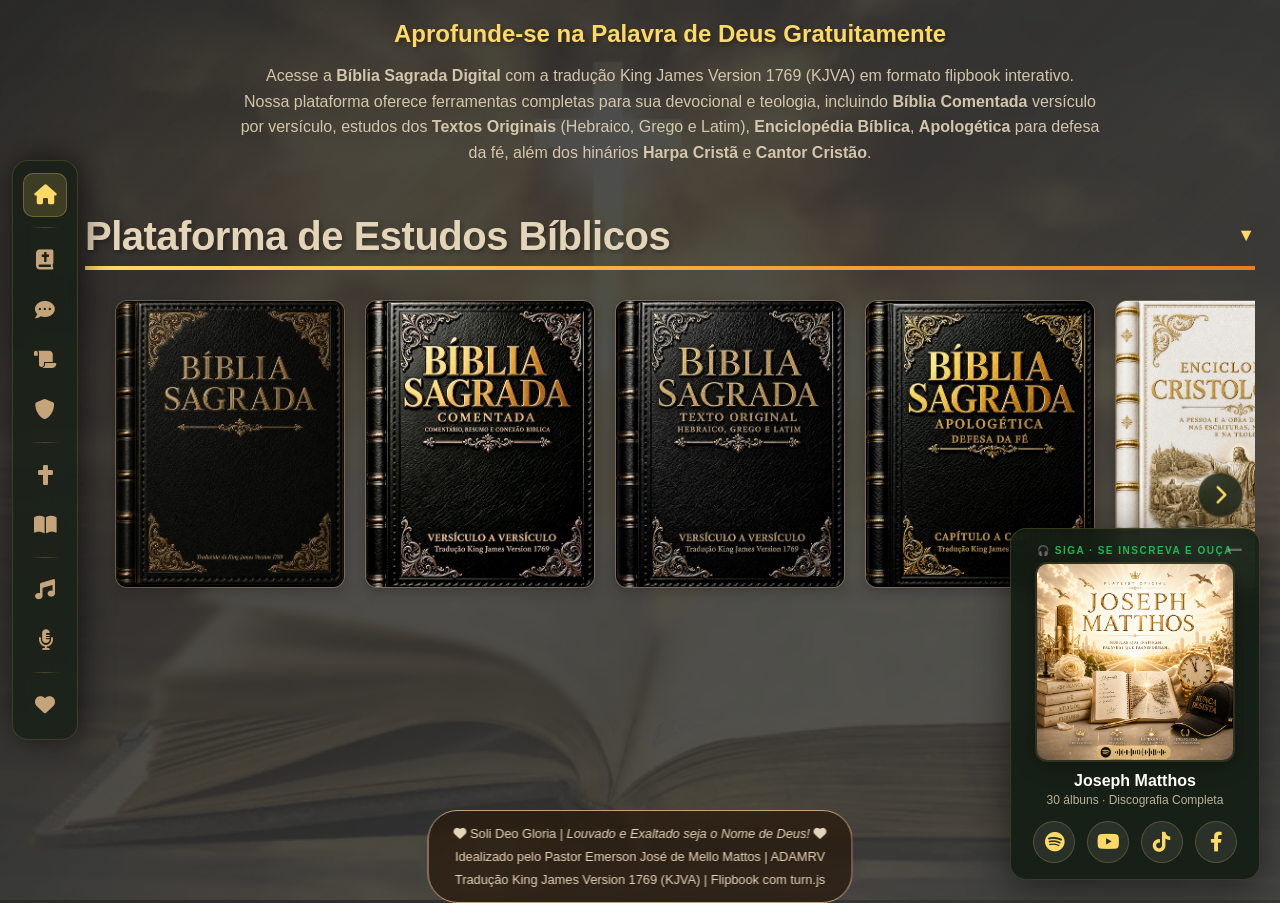
<file: index.html>
<!DOCTYPE html>
<html lang="pt-br">
<head>
  <meta charset="UTF-8" />
  <meta http-equiv="Content-Language" content="pt-br" />
  <meta http-equiv="X-UA-Compatible" content="IE=edge" />
  <meta name="viewport" content="width=device-width, initial-scale=1" />
  
  <!-- ===== META TAGS PRINCIPAIS PARA SEO ===== -->
  <title>🏛️ Plataforma de Estudos Bíblicos | Bíblia Sagrada Digital com flipbook - turn.js</title>
  <meta name="description" content="Plataforma de Estudos Bíblicos com Bíblia Sagrada Digital, Comentários versículo por versículo, Textos Originais, Enciclopédia Bíblica, Harpa Cristã e Cantor Cristão. Estude a Palavra de Deus online e gratuitamente." />
  <meta name="keywords" content="Bíblia Sagrada, Estudos Bíblicos, Bíblia Online, Bíblia Comentada, Textos Originais, Harpa Cristã, Cantor Cristão, Enciclopédia Bíblica, Bíblia Digital, Estudo da Palavra, Deus, Jesus Cristo, Teologia, Escatologia" />
  <meta name="author" content="Emerson José de Mello Mattos" />
  <meta name="robots" content="index, follow, max-snippet:-1, max-image-preview:large" />
  <meta name="revisit-after" content="7 days" />

  <meta name="google-adsense-account" content="ca-pub-7190208592008203">
  
  <!-- ===== VERIFICAÇÃO DO GOOGLE SEARCH CONSOLE ===== -->
  <meta name="google-site-verification" content="U-CvD_LhPd9wpRepHuPXL3qeMPt4GRqAZzt3lKmnoOA" />
  
  <!-- ===== OPEN GRAPH ===== -->
  <meta property="og:title" content="Plataforma de Estudos Bíblicos | Bíblia Sagrada Digital" />
  <meta property="og:description" content="Estude a Bíblia Sagrada com comentários, textos originais, enciclopédia e hinários. Plataforma gratuita para aprofundar seu conhecimento da Palavra de Deus." />
  <meta property="og:type" content="website" />
  <meta property="og:url" content="https://bibliaestudo.vercel.app" />
  <meta property="og:image" content="https://bibliaestudo.vercel.app/assets/capa/biblia-sagrada.webp" />
  <meta property="og:image:width" content="1200" />
  <meta property="og:image:height" content="630" />
  <meta property="og:locale" content="pt_BR" />
  <meta property="og:site_name" content="Plataforma de Estudos Bíblicos" />
  
  <!-- ===== TWITTER CARDS ===== -->
  <meta name="twitter:card" content="summary_large_image" />
  <meta name="twitter:title" content="Plataforma de Estudos Bíblicos | Bíblia Sagrada Digital" />
  <meta name="twitter:description" content="Estude a Bíblia Sagrada com comentários, textos originais, enciclopédia e hinários. Plataforma gratuita para aprofundar seu conhecimento da Palavra de Deus." />
  <meta name="twitter:image" content="https://bibliaestudo.vercel.app/assets/capa/biblia-sagrada.webp" />
  
  <!-- ===== PWA E MOBILE ===== -->
  <link rel="icon" href="./assets/icons/bible-icon-192.png" type="image/png" />
  <link rel="apple-touch-icon" href="./assets/icons/bible-icon-192.png" />
  <link rel="manifest" href="./manifest-biblia.json" />
  <meta name="theme-color" content="#4a2c1a" />
  <meta name="apple-mobile-web-app-capable" content="yes" />
  <meta name="apple-mobile-web-app-status-bar-style" content="black-translucent" />
  
  <!-- ===== GEO TAGS ===== -->
  <meta name="rating" content="general" />
  <meta name="distribution" content="global" />
  <meta name="language" content="pt-br" />
  <meta name="geo.region" content="BR" />
  <meta name="geo.placename" content="Brasil" />
  <meta name="geo.position" content="-14.235004;-51.925280" />
  <meta name="ICBM" content="-14.235004, -51.925280" />
  
  <!-- ===== SECURITY HEADERS ===== -->
  <meta http-equiv="X-Content-Type-Options" content="nosniff" />
  <meta http-equiv="X-Frame-Options" content="DENY" />
  <meta http-equiv="Referrer-Policy" content="strict-origin-when-cross-origin" />
  
  <!-- ===== CANONICAL ===== -->
  <link rel="canonical" href="https://bibliaestudo.vercel.app" />
  
  <!-- ===== PRELOAD RECURSOS CRÍTICOS ===== -->
  <link rel="preload" href="https://cdnjs.cloudflare.com/ajax/libs/font-awesome/6.0.0-beta3/css/all.min.css" as="style" />

  <script async src="https://pagead2.googlesyndication.com/pagead/js/adsbygoogle.js?client=ca-pub-7190208592008203"
     crossorigin="anonymous"></script>
  
  <!-- ===== ESTRUTURA DE DADOS JSON-LD ===== -->
  <script type="application/ld+json">
  {
    "@context": "https://schema.org",
    "@type": "WebSite",
    "name": "Plataforma de Estudos Bíblicos",
    "url": "https://bibliaestudo.vercel.app",
    "description": "Plataforma de Estudos Bíblicos com Bíblia Sagrada Digital, Comentários, Textos Originais, Enciclopédia Bíblica, Harpa Cristã e Cantor Cristão.",
    "author": {
      "@type": "Person",
      "name": "Emerson José de Mello Mattos"
    },
    "keywords": "Bíblia, Biblía Sagrada, Estudos Bíblicos, Bíblia Digital, Bíblia Comentada, Teologia, Jesus Cristo, Harpa Cristã, Cantor Cristão, Enciclopédia Bíblica",
    "inLanguage": "pt-BR"
  }
  </script>

  <!-- ===== ESTILOS GLOBAIS OTIMIZADOS ===== -->
  <link rel="stylesheet" href="./style.css" />
  <link rel="stylesheet" href="https://cdnjs.cloudflare.com/ajax/libs/font-awesome/6.0.0-beta3/css/all.min.css" />

  <style>
    /* ============================================
       VARIÁVEIS CSS GLOBAL
    ============================================ */
    :root {
      --primary: #8B4513;
      --primary-dark: #4a2c1a;
      --gold: #ffd966;
      --gold-dark: #e6c84a;
      --cream: #fffef7;
      --text-light: #e4d5b8;
      --text-dark: #2c1810;
      --shadow: 0 8px 32px rgba(0,0,0,0.2);
      --radius: 16px;
      --transition: 0.3s cubic-bezier(0.4, 0, 0.2, 1);
      --font-family: 'Segoe UI', Tahoma, Geneva, Verdana, sans-serif;
      --card-bg: rgba(255,255,255,0.06);
    }

    /* ============================================
       ESTILOS BASE
    ============================================ */
    * { font-family: var(--font-family); margin: 0; padding: 0; box-sizing: border-box; }

    body {
      font-family: var(--font-family);
      background: linear-gradient(135deg, #000000d5 0%, #404241 100%);
      min-height: 100vh;
      padding-top: 20px;
    }

    body::before {
      content: "";
      position: fixed;
      top: 0; left: 0; right: 0; bottom: 0;
      background: url('assets/capa/biblia-sagrada.webp') no-repeat center center fixed;
      background-size: cover;
      opacity: 0.15;
      pointer-events: none;
      z-index: 0;
      filter: sepia(0.3) brightness(0.9);
    }

    /* ============================================
       FOCUS INDICATOR - Acessibilidade
    ============================================ */
    *:focus-visible { outline: 3px solid var(--gold); outline-offset: 2px; border-radius: 4px; }

    /* ============================================
       SKIP LINK
    ============================================ */
    .skip-link {
      position: absolute; top: -100%; left: 50%; transform: translateX(-50%);
      background: var(--gold); color: var(--primary-dark); padding: 12px 24px;
      border-radius: 0 0 8px 8px; font-weight: bold; z-index: 999999;
      text-decoration: none; transition: top 0.3s ease;
    }
    .skip-link:focus { top: 0; }

    /* ============================================
       MENU LATERAL
    ============================================ */
    .side-nav {
      position: fixed; top: 50%; left: 12px; transform: translateY(-50%);
      z-index: 10000; background: rgba(20, 30, 20, 0.75);
      backdrop-filter: blur(12px); -webkit-backdrop-filter: blur(12px);
      border-radius: 16px; padding: 12px 10px; display: flex;
      flex-direction: column; align-items: center; gap: 6px;
      box-shadow: 4px 0 30px rgba(0,0,0,0.6); border: 1px solid rgba(255, 217, 102, 0.15);
    }

    .side-nav a {
      color: #c5a47a; text-decoration: none; padding: 10px 12px;
      border-radius: 10px; transition: all var(--transition);
      display: flex; align-items: center; justify-content: center;
      font-size: 20px; position: relative; width: 44px; height: 44px;
    }

    .side-nav a i { font-size: 20px; transition: all var(--transition); }

    .side-nav a .tooltip {
      position: absolute; left: 58px; background: rgba(20, 30, 20, 0.92);
      backdrop-filter: blur(8px); color: #ffd966; padding: 6px 14px;
      border-radius: 8px; font-size: 13px; font-weight: 500; white-space: nowrap;
      opacity: 0; visibility: hidden; transform: scale(0.8);
      transition: all 0.25s ease; border: 1px solid rgba(255, 217, 102, 0.2);
      letter-spacing: 0.3px; box-shadow: 0 4px 15px rgba(0,0,0,0.4);
    }

    .side-nav a .tooltip::after {
      content: ''; position: absolute; left: -8px; top: 50%;
      transform: translateY(-50%); border-right: 8px solid rgba(20, 30, 20, 0.92);
      border-top: 6px solid transparent; border-bottom: 6px solid transparent; border-left: none;
    }

    .side-nav a:hover { background: rgba(255, 217, 102, 0.12); transform: scale(1.05); }
    .side-nav a:hover i { color: #ffd966; transform: scale(1.1); }
    .side-nav a:hover .tooltip { opacity: 1; visibility: visible; transform: scale(1); }
    .side-nav a.active { background: rgba(255, 217, 102, 0.15); border: 1px solid rgba(255, 217, 102, 0.25); }
    .side-nav a.active i { color: #ffd966; }
    .side-nav .divider { width: 30px; height: 1px; background: linear-gradient(90deg, transparent, rgba(255, 217, 102, 0.2), transparent); margin: 4px 0; }

    /* ============================================
       CONTEÚDO PRINCIPAL
    ============================================ */
    .main-content { max-width: 1600px; margin: 0 auto; position: relative; z-index: 1; padding: 0 20px 0 80px; }
    .bible-header { text-align: center; margin-bottom: 20px; color: white; position: relative; z-index: 2; padding: 30px 0; }
    .bible-header .tagline { font-size: 18px; font-style: italic; opacity: 0.95; margin-bottom: 10px; color: var(--gold); }

    /* ============================================
       BREADCRUMB
    ============================================ */
    .breadcrumb { padding: 10px 0; margin-bottom: 20px; color: var(--text-light); font-size: 14px; }
    .breadcrumb ol { list-style: none; display: flex; flex-wrap: wrap; gap: 8px; align-items: center; }
    .breadcrumb li { display: flex; align-items: center; gap: 8px; }
    .breadcrumb li::after { content: '›'; color: var(--gold); font-size: 18px; }
    .breadcrumb li:last-child::after { display: none; }
    .breadcrumb a { color: var(--gold); text-decoration: none; transition: color var(--transition); }
    .breadcrumb a:hover { color: #ffffff; text-decoration: underline; }
    .breadcrumb [aria-current="page"] { color: #ffffff; font-weight: 600; }

    /* ============================================
       ESTANTE
    ============================================ */
    .linha-divisoria { height: 4px; background: linear-gradient(90deg, var(--gold), #c5a47a); margin: 0; }
    .linha-divisoria.at { background: linear-gradient(90deg, var(--gold), #e67e22); }

    .livros-wrapper {
      position: relative; border-radius: 0 0 12px 12px; background: none;
      backdrop-filter: blur(5px); overflow: hidden; height: 450px;
    }

    .livros-container {
      display: flex; flex-wrap: nowrap; overflow-x: auto; overflow-y: hidden;
      scroll-behavior: smooth; padding: 30px; gap: 20px; height: 100%;
      min-height: 320px; scrollbar-width: thin; scrollbar-color: var(--gold) transparent;
      align-items: flex-start;
    }

    .livros-container::-webkit-scrollbar { height: 6px; }
    .livros-container::-webkit-scrollbar-track { background: rgba(197, 164, 122, 0.3); border-radius: 10px; margin: 0 20px; }
    .livros-container::-webkit-scrollbar-thumb { background: linear-gradient(90deg, var(--gold), #e67e22); border-radius: 10px; }
    .livros-container::-webkit-scrollbar-thumb:hover { background: var(--gold-dark); }

    /* ============================================
       BOTÕES DE SCROLL
    ============================================ */
    .scroll-btn {
      position: absolute; top: 50%; transform: translateY(-50%);
      width: 45px; height: 45px; background: rgba(20, 30, 20, 0.8);
      backdrop-filter: blur(8px); border-radius: 50%; color: var(--gold);
      font-size: 20px; cursor: pointer; display: flex; align-items: center;
      justify-content: center; transition: all var(--transition); z-index: 10;
      border: 1px solid rgba(255, 217, 102, 0.2); outline: none;
    }
    .scroll-btn:hover { background: rgba(20, 30, 20, 0.95); font-size: 28px; box-shadow: 0 8px 24px rgba(0,0,0,0.4); border-color: var(--gold); }
    .scroll-btn:focus-visible { outline: 3px solid var(--gold); outline-offset: 2px; }
    .scroll-btn.hidden { opacity: 0; visibility: hidden; pointer-events: none; }
    .scroll-left { left: 12px; }
    .scroll-right { right: 12px; }

    /* ============================================
       CARDS DOS LIVROS
    ============================================ */
    .card-livro {
      flex: 0 0 auto; width: 230px; cursor: pointer; background: var(--card-bg);
      border-radius: 12px; overflow: hidden; transition: all var(--transition);
      box-shadow: 0 4px 12px rgba(0,0,0,0.2); border: 1px solid rgba(197, 164, 122, 0.3);
      position: relative; will-change: transform;
    }
    .card-livro:hover { box-shadow: 0 12px 40px rgba(0,0,0,0.3); border-color: var(--gold); }
    .card-livro:focus-visible { outline: 3px solid var(--gold); outline-offset: 2px; }

    .card-capa-modulo {
      height: 286px; display: flex; align-items: center; justify-content: center;
      font-size: 48px; color: var(--gold);
      background: linear-gradient(135deg, var(--primary), var(--primary-dark));
      position: relative; transition: all var(--transition);
    }

    .card-capa-modulo.completa { background: url('assets/capa/biblesagrada.webp'); background-size: cover; }
    .card-capa-modulo.biblia { background: url('assets/capa/biblesagrada.webp'); background-size: cover; }
    .card-capa-modulo.comentada { background: url('assets/capa/comentada.webp'); background-size: cover; }
    .card-capa-modulo.original { background: url('assets/capa/original.webp'); background-size: cover; }
    .card-capa-modulo.apologetica { background: url('assets/capa/apologetica.webp'); background-size: cover; }
    .card-capa-modulo.enciclopedia { background: url('assets/capa/encinomes.webp'); background-size: cover; }
    .card-capa-modulo.harpa { background: url('assets/capa/harpa.webp'); background-size: cover; }
    .card-capa-modulo.cantor { background: url('assets/capa/cantor.webp'); background-size: cover; }
    .card-capa-modulo.cristologia { background: url('assets/capa/enciclopedia.webp'); background-size: cover; }

    .card-capa-modulo.completa i, .card-capa-modulo.biblia i, .card-capa-modulo.comentada i,
    .card-capa-modulo.original i, .card-capa-modulo.apologetica i, .card-capa-modulo.enciclopedia i,
    .card-capa-modulo.harpa i, .card-capa-modulo.cantor i, .card-capa-modulo.cristologia i { display: none; }

    .card-info {
      padding: 12px; text-align: center; background: rgba(3, 168, 160, 0.212);
      border: 1px solid rgba(197, 164, 122, 0.3); color: var(--text-light);
      max-height: 0; opacity: 0; padding: 0 12px; overflow: hidden;
      transition: all 0.4s cubic-bezier(0.4, 0, 0.2, 1); transform: translateY(-10px); border: none;
    }

    .card-livro:hover .card-info {
      max-height: 150px; opacity: 1; padding: 12px;
      border: 1px solid rgba(197, 164, 122, 0.3); transform: translateY(0);
    }

    .card-livro:hover .card-capa-modulo::after {
      content: ''; position: absolute; top: 0; left: 0; right: 0; bottom: 0;
      background: linear-gradient(135deg, rgba(255, 217, 102, 0.1), rgba(255, 217, 102, 0.05));
      border-radius: 0; pointer-events: none;
    }

    .card-titulo { font-weight: bold; color: var(--cream); font-size: 16px; margin-bottom: 4px; }
    .card-autor { font-size: 10px; color: var(--gold); text-transform: uppercase; letter-spacing: 1px; font-weight: 600; }
    .card-capitulos { font-size: 11px; color: #8bc34a; margin-top: 5px; }

    /* ============================================
       ESTANTE HEADER
    ============================================ */
    button.estante-header {
      display: flex; align-items: center; gap: 15px; padding: 20px 0;
      width: 100%; background: none; border: none; cursor: pointer;
      user-select: none; color: var(--text-light); transition: opacity var(--transition); text-align: left;
    }
    button.estante-header:hover { opacity: 0.8; }
    button.estante-header:focus-visible { outline: 3px solid var(--gold); outline-offset: 4px; border-radius: 8px; }
    .estante-icon { font-size: 24px; color: var(--gold); }
    .estante-title { font-weight: bold; font-size: clamp(1.5rem, 4vw, 2.5rem); margin: 0; color: var(--text-light); flex-grow: 1; line-height: 1.2; }
    .estante-subtitle { font-size: 14px; opacity: 0.7; color: var(--gold); }
    .estante-toggle { margin-left: auto; font-size: 18px; transition: transform var(--transition); color: var(--gold); }

    /* ============================================
       BACK TO TOP
    ============================================ */
    .back-to-top {
      position: fixed; bottom: 30px; right: 20px; background: var(--gold);
      color: var(--primary-dark); border: none; border-radius: 50%;
      width: 50px; height: 50px; font-size: 20px; cursor: pointer;
      opacity: 0; visibility: hidden; transition: all var(--transition);
      box-shadow: 0 4px 20px rgba(0,0,0,0.3); z-index: 9999;
    }
    .back-to-top.visible { opacity: 1; visibility: visible; }
    .back-to-top:hover { transform: scale(1.1); box-shadow: 0 8px 30px rgba(255, 217, 102, 0.3); }
    .back-to-top:focus-visible { outline: 3px solid var(--primary-dark); outline-offset: 2px; }

    /* ============================================
       READING PROGRESS
    ============================================ */
    .reading-progress { position: fixed; top: 0; left: 0; width: 100%; height: 4px; background: transparent; z-index: 99999; }
    .reading-progress .progress-bar { height: 100%; width: 0%; background: linear-gradient(90deg, var(--gold), #e67e22); transition: width 0.1s ease; }

    /* ============================================
       TOAST NOTIFICATION
    ============================================ */
    .toast-notification {
      position: fixed; bottom: 100px; left: 50%; transform: translateX(-50%) translateY(20px);
      background: rgba(20, 30, 20, 0.95); backdrop-filter: blur(8px); color: var(--gold);
      padding: 14px 28px; border-radius: 12px; border: 1px solid rgba(255, 217, 102, 0.2);
      box-shadow: 0 8px 32px rgba(0,0,0,0.4); z-index: 99999; opacity: 0;
      visibility: hidden; transition: all 0.4s ease; display: flex; align-items: center;
      gap: 12px; font-family: var(--font-family); max-width: 90%;
    }
    .toast-notification.show { opacity: 1; visibility: visible; transform: translateX(-50%) translateY(0); }
    .toast-notification.success i { color: #4caf50; }
    .toast-notification.error i { color: #ff6b6b; }
    .toast-notification.info i { color: var(--gold); }

    /* ============================================
       CONTADOR DE VISUALIZAÇÕES
    ============================================ */
    .view-counter {
      position: fixed; bottom: 20px; left: 50%; transform: translateX(-50%);
      background: rgba(20, 30, 20, 0.6); backdrop-filter: blur(6px);
      border: 1px solid rgba(255, 217, 102, 0.1); border-radius: 20px;
      padding: 6px 16px; color: var(--text-light); font-size: 11px;
      font-family: var(--font-family); display: flex; align-items: center;
      gap: 8px; opacity: 0.8; transition: all 0.3s ease; z-index: 9998;
      user-select: none; pointer-events: auto;
    }
    .view-counter:hover { opacity: 1; background: rgba(20, 30, 20, 0.9); border-color: rgba(255, 217, 102, 0.3); }
    .view-counter i { color: var(--gold); font-size: 12px; }
    .view-counter .count-number { font-weight: 600; color: var(--gold); min-width: 30px; text-align: center; }
    .view-counter .count-label { opacity: 0.8; font-size: 10px; }

    /* ============================================
       ANÚNCIO - REDES SOCIAIS UNIFICADAS (4 ÍCONES)
    ============================================ */
    .ad-container {
      position: fixed; bottom: 20px; right: 20px; z-index: 9997;
      max-width: 250px; width: 100%; background: rgba(20, 30, 20, 0.92);
      backdrop-filter: blur(12px); -webkit-backdrop-filter: blur(12px);
      border-radius: 16px; padding: 16px; border: 1px solid rgba(255, 217, 102, 0.15);
      box-shadow: 0 8px 40px rgba(0, 0, 0, 0.5); transition: all 0.4s cubic-bezier(0.4, 0, 0.2, 1);
    }

    .ad-container.minimized { max-width: 56px; padding: 8px; border-radius: 50%; cursor: pointer; overflow: hidden; }
    .ad-container.minimized .ad-content > *:not(.ad-minimized-icon),
    .ad-container.minimized .ad-social-links { display: none !important; }
    .ad-container.minimized .ad-minimized-icon { display: flex !important; }

    .ad-container:hover { border-color: rgba(255, 217, 102, 0.3); box-shadow: 0 8px 48px rgba(255, 217, 102, 0.08); }
    .ad-container.minimized:hover { border-color: rgba(255, 217, 102, 0.3); transform: scale(1.05); }

    .ad-content { text-align: center; color: var(--text-light); }
    .ad-content .ad-label { font-size: 10px; text-transform: uppercase; letter-spacing: 1.5px; color: #1DB954; font-weight: 600; margin-bottom: 6px; display: block; }

    .ad-playlist-image {
      width: 100%; max-width: 200px; height: auto; aspect-ratio: 1/1;
      border-radius: 12px; margin: 0 auto 10px; display: block; object-fit: cover;
      box-shadow: 0 4px 20px rgba(0, 0, 0, 0.3); border: 2px solid rgba(255, 217, 102, 0.1);
      transition: all var(--transition);
    }
    .ad-playlist-image:hover { transform: scale(1.02); border-color: rgba(255, 217, 102, 0.3); }

    .ad-content .ad-title { font-size: 16px; font-weight: 700; color: var(--cream); margin-bottom: 2px; }
    .ad-content .ad-description { font-size: 12px; opacity: 0.8; margin-bottom: 12px; line-height: 1.4; }
    .ad-content .ad-description span { display: block; font-size: 11px; opacity: 0.6; margin-top: 2px; }

    .ad-social-links {
      margin-top: 5px;
      display: flex;
      justify-content: center;
      gap: 12px;
    }

    .ad-social-icon {
      display: flex;
      align-items: center;
      justify-content: center;
      width: 42px;
      height: 42px;
      border-radius: 50%;
      background: rgba(255, 255, 255, 0.08);
      color: var(--gold);
      font-size: 20px;
      text-decoration: none !important;
      transition: all var(--transition);
      border: 1px solid rgba(255, 217, 102, 0.2);
    }

    .ad-social-icon:hover {
      transform: translateY(-4px) scale(1.1);
      color: #ffffff;
      border-color: transparent;
    }

    .ad-social-icon.spotify:hover { background: #1DB954; box-shadow: 0 6px 20px rgba(29, 185, 84, 0.5); }
    .ad-social-icon.youtube:hover { background: #FF0000; box-shadow: 0 6px 20px rgba(255, 0, 0, 0.5); }
    .ad-social-icon.tiktok:hover { background: #010101; border-color: #00f2ea; box-shadow: 0 6px 20px rgba(0, 242, 234, 0.4); }
    .ad-social-icon.facebook:hover { background: #1877F2; box-shadow: 0 6px 20px rgba(24, 119, 242, 0.5); }

    .ad-minimized-icon {
      display: none !important; align-items: center; justify-content: center;
      width: 40px; height: 40px; font-size: 24px; color: #1DB954;
      background: rgba(20, 30, 20, 0.92); border-radius: 50%;
    }
    .ad-minimized-icon i { font-size: 28px; }

    .ad-close {
      position: absolute; top: 8px; right: 12px; background: none; border: none;
      color: rgba(255, 255, 255, 0.3); font-size: 18px; cursor: pointer;
      transition: all var(--transition); padding: 4px; line-height: 1; z-index: 10;
    }
    .ad-close:hover { color: #ff6b6b; transform: scale(1.1); }
    .ad-container.minimized .ad-close { display: none; }

    .ad-expand-btn {
      display: none; position: absolute; top: 0; left: 0; right: 0; bottom: 0;
      width: 100%; height: 100%; border-radius: 50%; background: transparent;
      border: none; cursor: pointer; z-index: 5;
    }
    .ad-container.minimized .ad-expand-btn { display: block; }

    /* ============================================
       SKELETON LOADING
    ============================================ */
    .skeleton {
      background: linear-gradient(90deg, #f0e6d5 25%, #e4d5b8 50%, #f0e6d5 75%);
      background-size: 200% 100%; animation: skeleton-loading 1.5s ease-in-out infinite; border-radius: 8px;
    }
    @keyframes skeleton-loading { 0% { background-position: 200% 0; } 100% { background-position: -200% 0; } }

    /* ============================================
       PREFERS-REDUCED-MOTION
    ============================================ */
    @media (prefers-reduced-motion: reduce) {
      *, *::before, *::after {
        animation-duration: 0.01ms !important; animation-iteration-count: 1 !important;
        transition-duration: 0.01ms !important; scroll-behavior: auto !important;
      }
      .card-livro { transition: none !important; }
      .card-livro:hover { transform: none !important; }
    }

    /* ============================================
       RESPONSIVIDADE
    ============================================ */
    @media (max-width: 768px) {
      .card-livro { width: 180px; }
      .card-capa-modulo { height: 180px; }
      .scroll-btn { width: 35px; height: 35px; font-size: 16px; }
      .scroll-btn:hover { font-size: 22px; }
      .main-content { padding: 0 15px 0 70px; }
      .side-nav { left: 6px !important; padding: 8px 6px; gap: 4px; }
      .side-nav a { width: 36px; height: 36px; padding: 6px 8px; font-size: 16px; }
      .side-nav a i { font-size: 16px; }
      .side-nav a .tooltip { font-size: 11px; left: 48px; padding: 4px 10px; }
      .back-to-top { width: 40px; height: 40px; font-size: 16px; bottom: 20px; right: 15px; }
      .estante-header { flex-wrap: wrap; gap: 8px; }
      .breadcrumb { font-size: 12px; }
      .toast-notification { bottom: 80px; font-size: 14px; padding: 12px 20px; }
      
      .ad-container { max-width: 290px; bottom: 80px; right: 15px; padding: 14px; }
      .ad-container.minimized { max-width: 50px; padding: 6px; }
      .ad-playlist-image { max-width: 160px; }
      .ad-content .ad-title { font-size: 14px; }
      .ad-content .ad-description { font-size: 11px; }
      .ad-social-icon { width: 38px; height: 38px; font-size: 18px; }
      .ad-minimized-icon { width: 38px; height: 38px; font-size: 20px; }
      .ad-minimized-icon i { font-size: 24px; }
      .view-counter { bottom: 15px; font-size: 10px; padding: 4px 12px; }
    }

    @media (max-width: 480px) {
      .card-livro { width: 150px; }
      .livros-container { padding: 15px; gap: 12px; }
      .card-capa-modulo { height: 150px; }
      .main-content { padding: 0 10px 0 60px; }
      .side-nav { left: 4px !important; padding: 6px 4px; border-radius: 12px; }
      .side-nav a { width: 32px; height: 32px; padding: 4px 6px; font-size: 14px; }
      .side-nav a i { font-size: 14px; }
      .side-nav a .tooltip { font-size: 10px; left: 40px; padding: 3px 8px; }
      .toast-notification { font-size: 13px; padding: 10px 16px; bottom: 70px; }
      
      .ad-container { max-width: 230px; bottom: 95px; right: 10px; padding: 12px; border-radius: 12px; }
      .ad-container.minimized { max-width: 44px; padding: 5px; bottom: 95px; right: 12px; }
      .ad-playlist-image { max-width: 120px; margin-bottom: 8px; }
      .ad-content .ad-title { font-size: 13px; }
      .ad-content .ad-description { font-size: 10px; margin-bottom: 6px; }
      .ad-content .ad-description span { font-size: 10px; }
      .ad-social-links { gap: 8px; }
      .ad-social-icon { width: 36px; height: 36px; font-size: 16px; }
      .ad-close { font-size: 15px; top: 5px; right: 8px; }
      .ad-minimized-icon { width: 34px; height: 34px; font-size: 18px; }
      .ad-minimized-icon i { font-size: 20px; }
      
      .view-counter { bottom: 12px; font-size: 9px; padding: 3px 10px; }
      .view-counter .count-number { min-width: 20px; }
    }

    .livros-container.hidden { display: none; }
    .oculto { display: none; }
  </style>
</head>
<body>

  <!-- ===== SKIP LINK ===== -->
  <a href="#main-content" class="skip-link">Pular para o conteúdo principal</a>

  <!-- ===== READING PROGRESS ===== -->
  <div class="reading-progress" role="progressbar" aria-label="Progresso de leitura">
    <div class="progress-bar" id="readingProgress" style="width: 0%;"></div>
  </div>

  <!-- ===== MENU LATERAL ESQUERDO ===== -->
  <nav class="side-nav" role="navigation" aria-label="Navegação principal">
    <a href="index.html" class="active" title="Página Principal" aria-current="page">
      <i class="fas fa-home" aria-hidden="true"></i>
      <span class="tooltip" style="text-align: center;">Início</span>
    </a>
    <div class="divider" role="separator"></div>
    <a href="bibliasagrada.html" title="Bíblia Completa"><i class="fas fa-bible" aria-hidden="true"></i><span class="tooltip" style="text-align: center;">Bíblia<br>Sagrada</span></a>
    <a href="comentada.html" title="Bíblia Comentada versículo a versículo"><i class="fas fa-comment-dots" aria-hidden="true"></i><span class="tooltip" style="text-align: center;">Bíblia<br>Comentada</span></a>
    <a href="original.html" title="Hebraico, Grego e Latim"><i class="fas fa-scroll" aria-hidden="true"></i><span class="tooltip" style="text-align: center;">Textos<br>Originais</span></a>
    <a href="apologetica.html" title="Bíblia em Defesa da Fé"><i class="fas fa-shield-alt" aria-hidden="true"></i><span class="tooltip" style="text-align: center;">Bíblia<br>Apologética</span></a>
    <div class="divider" role="separator"></div>
    <a href="cristologia.html" title="Estude com a Enciclopédia Cristológica"><i class="fas fa-cross" aria-hidden="true"></i><span class="tooltip" style="text-align: center;">Enciclopédia<br>Cristológica</span></a>
    <a href="enciclopedia.html" title="Estude com a Enciclopédia"><i class="fas fa-book-open" aria-hidden="true"></i><span class="tooltip" style="text-align: center;">Enciclopédia<br>Bíblica</span></a>
    <div class="divider" role="separator"></div>
    <a href="harpa.html" title="Hinos das Assembléias de Deus"><i class="fas fa-music" aria-hidden="true"></i><span class="tooltip" style="text-align: center;">Harpa<br>Cristã</span></a>
    <a href="cantor.html" title="Hinos Clássicos Batistas"><i class="fas fa-microphone-alt" aria-hidden="true"></i><span class="tooltip">Cantor<br>Cristão</span></a>
    <div class="divider" role="separator"></div>
    <a href="apoiar.html" title="Apoie o Projeto"><i class="fas fa-heart" aria-hidden="true"></i><span class="tooltip" style="text-align: center;">Apoiar</span></a>
  </nav>

  <!-- ===== CONTEÚDO PRINCIPAL ===== -->
  <main class="main-content" id="main-content" role="main">
    
    <!-- ===== NOVA SEÇÃO: TEXTO DESCRITIVO PARA SEO (AJUDA O GOOGLE A INDEXAR) ===== -->
    <section class="seo-description" style="text-align: center; max-width: 900px; margin: 0 auto 40px auto; padding: 0 20px; color: var(--text-light);">
      <h2 style="font-size: 1.5rem; color: var(--gold); margin-bottom: 15px;"><b>Aprofunde-se na Palavra de Deus Gratuitamente</b></h2>
      <p style="font-size: 1rem; line-height: 1.6; opacity: 0.9;">
        Acesse a <strong>Bíblia Sagrada Digital</strong> com a tradução King James Version 1769 (KJVA) em formato flipbook interativo.<br> 
        Nossa plataforma oferece ferramentas completas para sua devocional e teologia, incluindo 
        <strong>Bíblia Comentada</strong> versículo por versículo, estudos dos <strong>Textos Originais</strong> (Hebraico, Grego e Latim), 
        <strong>Enciclopédia Bíblica</strong>, <strong>Apologética</strong> para defesa da fé, além dos hinários 
        <strong>Harpa Cristã</strong> e <strong>Cantor Cristão</strong>.
      </p>
    </section>
    <!-- ===== FIM DA SEÇÃO SEO ===== -->

    <section class="estante-section" aria-label="Recursos de estudo bíblico">
      <button class="estante-header" id="toggleRecursos" aria-expanded="true" aria-controls="estante-recursos">
        <!-- H1 ATUALIZADO PARA SEO -->
        <h1 class="estante-title">Plataforma de Estudos Bíblicos</h1>
        <span class="estante-toggle" aria-hidden="true">▼</span>
      </button>
      <div class="linha-divisoria at"></div>
      <div class="livros-wrapper" id="wrapper-recursos">
        <button class="scroll-btn scroll-left hidden" id="scroll-left-recursos" aria-label="Rolar para esquerda">
          <i class="fas fa-chevron-left" aria-hidden="true"></i>
        </button>
        <div id="estante-recursos" class="livros-container" role="list"></div>
        <button class="scroll-btn scroll-right" id="scroll-right-recursos" aria-label="Rolar para direita">
          <i class="fas fa-chevron-right" aria-hidden="true"></i>
        </button>
      </div>
    </section>

    <footer role="contentinfo">
      <p><i class="fas fa-heart" aria-hidden="true"></i> Soli Deo Gloria | <i>Louvado e Exaltado seja o Nome de Deus!</i> <i class="fas fa-heart" aria-hidden="true"></i></p>
      <p style="margin-top: 8px;">Idealizado pelo Pastor Emerson José de Mello Mattos | ADAMRV</p>
      <p style="margin-top: 8px;">Tradução King James Version 1769 (KJVA) | Flipbook com turn.js</p>
    </footer>
  </main>

  <!-- ===== BACK TO TOP ===== -->
  <button class="back-to-top" id="backToTop" aria-label="Voltar ao topo">
    <i class="fas fa-arrow-up" aria-hidden="true"></i>
  </button>

  <!-- ===== TOAST NOTIFICATION ===== -->
  <div class="toast-notification" id="toastNotification" role="alert" aria-live="polite">
    <i class="fas fa-info-circle" aria-hidden="true"></i>
    <span id="toastMessage">Mensagem</span>
  </div>

  <!-- ============================================ -->
  <!-- ===== ANÚNCIO - 4 ÍCONES DE REDES SOCIAIS ===== -->
  <!-- ============================================ -->
  <div class="ad-container" id="adContainer" role="complementary" aria-label="Redes Sociais Joseph Matthos">
    <button class="ad-close" id="adClose" aria-label="Minimizar">
      <i class="fas fa-minus" aria-hidden="true" title="Minimize"></i>
    </button>
    <button class="ad-expand-btn" id="adExpand" aria-label="Expandir" style="display: none;"></button>
    
    <div class="ad-content">
      <span class="ad-label">🎧 Siga · Se Inscreva e Ouça</span>
      
      <img src="assets/capa/josephmatthos.png" alt="Joseph Matthos" class="ad-playlist-image" loading="lazy" width="150" height="150" />
      
      <div class="ad-title">Joseph Matthos</div>
      <div class="ad-description">30 álbuns · Discografia Completa</div>

      <!-- 4 Ícones Unificados (Sem sublinhado) -->
      <div class="ad-social-links">
        <a href="https://open.spotify.com/playlist/3flgUEol1uBvFAlriXZE24?si=PtjKfVQuQfms4zMCjyIqaA" target="_blank" rel="noopener noreferrer" class="ad-social-icon spotify" aria-label="Spotify" title="Spotify">
          <i class="fab fa-spotify"></i>
        </a>
        <a href="https://www.youtube.com/@josephmatthos" target="_blank" rel="noopener noreferrer" class="ad-social-icon youtube" aria-label="YouTube" title="YouTube">
          <i class="fab fa-youtube"></i>
        </a>
        <a href="https://tiktok.com/@joseph.matthos" target="_blank" rel="noopener noreferrer" class="ad-social-icon tiktok" aria-label="TikTok" title="TikTok">
          <i class="fab fa-tiktok"></i>
        </a>
        <a href="https://www.facebook.com/profile.php?id=61593112378384" target="_blank" rel="noopener noreferrer" class="ad-social-icon facebook" aria-label="Facebook" title="Facebook">
          <i class="fab fa-facebook-f"></i>
        </a>
      </div>
    </div>
    
    <div class="ad-minimized-icon">
      <i class="fab fa-spotify" aria-hidden="true" title="Playlist"></i>
    </div>
  </div>

  <!-- ============================================ -->
  <!-- SCRIPTS OTIMIZADOS                            -->
  <!-- ============================================ -->
  <script>
    (function() {
      const STORAGE_KEY = 'biblia_view_count';
      const DISPLAY_ID = 'viewCount';
      function getViewCount() { try { const stored = localStorage.getItem(STORAGE_KEY); return stored ? parseInt(stored, 10) || 0 : 0; } catch (e) { return 0; } }
      function incrementViewCount() { const current = getViewCount(); const newCount = current + 1; try { localStorage.setItem(STORAGE_KEY, String(newCount)); } catch (e) { return current; } return newCount; }
      function updateDisplay(count) { const el = document.getElementById(DISPLAY_ID); if (el) el.textContent = count.toLocaleString('pt-BR'); }
      function initViewCounter() { const sessionKey = 'biblia_view_session'; let shouldIncrement = true; try { if (sessionStorage.getItem(sessionKey)) shouldIncrement = false; else sessionStorage.setItem(sessionKey, '1'); } catch (e) {} const count = shouldIncrement ? incrementViewCount() : getViewCount(); updateDisplay(count); }
      if (document.readyState === 'loading') document.addEventListener('DOMContentLoaded', initViewCounter); else initViewCounter();
    })();

    class AppState {
      constructor() { this.state = { currentEstante: 'recursos', scrollPositions: {}, isEstanteOpen: true, adMinimized: false }; this.loadState(); }
      saveState() { try { localStorage.setItem('biblia-app-state', JSON.stringify(this.state)); } catch (e) { console.warn('Erro ao salvar estado:', e); } }
      loadState() { try { const saved = localStorage.getItem('biblia-app-state'); if (saved) this.state = { ...this.state, ...JSON.parse(saved) }; } catch (e) { console.warn('Erro ao carregar estado:', e); } }
      get(key) { return this.state[key]; }
      set(key, value) { this.state[key] = value; this.saveState(); }
    }

    class ResourceManager {
      constructor() {
        this.cache = new Map();
        this.recursos = [
          { id: "completa", nome: "Bíblia Sagrada", arquivo: "bibliasagrada.html", autor: "King James Version 1769", capitulos: 1189 },
          { id: "comentada", nome: "Bíblia Comentada", arquivo: "comentada.html", autor: "Por Versículos - KJV 1769", capitulos: 1189 },
          { id: "original", nome: "Bíblia Textos Originais", arquivo: "original.html", autor: "Por Versículos - KJV 1769", capitulos: 1189 },
          { id: "apologetica", nome: "Bíblia Apologética", arquivo: "apologetica.html", autor: "Por Capítulos - KJV 1769", capitulos: 1189 },
          { id: "cristologia", nome: "Enciclopédia Cristológica", arquivo: "cristologia.html", autor: "O Ministério de Jesus Cristo", capitulos: 100 },
          { id: "enciclopedia", nome: "Enciclopédia Bíblica", arquivo: "enciclopedia.html", autor: "Personagens e Acontecimentos", capitulos: 15 },
          { id: "harpa", nome: "Harpa Cristã", arquivo: "harpa.html", autor: "Hinos das Assembléias de Deus", capitulos: 640 },
          { id: "cantor", nome: "Cantor Cristão", arquivo: "cantor.html", autor: "Hinos das Igrejas Batistas", capitulos: 581 }
        ];
      }
      getRecursos() { return this.recursos; }
      getRecursoById(id) { return this.recursos.find(r => r.id === id); }
      preloadRecurso(arquivo) { if (this.cache.has(arquivo)) return; this.cache.set(arquivo, true); const link = document.createElement('link'); link.rel = 'prefetch'; link.href = arquivo; document.head.appendChild(link); }
    }

    function mostrarToast(mensagem, tipo = 'info', duracao = 3000) {
      const toast = document.getElementById('toastNotification'); const toastMessage = document.getElementById('toastMessage');
      if (!toast || !toastMessage) return; toast.className = 'toast-notification'; toast.classList.add(tipo); toastMessage.textContent = mensagem; toast.classList.add('show');
      clearTimeout(toast._timeout); toast._timeout = setTimeout(() => { toast.classList.remove('show'); }, duracao);
    }

    function debounce(fn, delay) { let timer; return function(...args) { clearTimeout(timer); timer = setTimeout(() => fn.apply(this, args), delay); }; }

    const appState = new AppState(); const resourceManager = new ResourceManager();

    function gerarCard(recurso) {
      const classeCapa = `card-capa-modulo ${recurso.id}`;
      const cardsComImagem = ['completa','biblia', 'comentada', 'apologetica', 'enciclopedia', 'harpa', 'cantor', 'cristologia'];
      const temImagem = cardsComImagem.includes(recurso.id);
      let conteudoCapa = '';
      if (!temImagem) { const icone = recurso.icone || "fa-book"; conteudoCapa = `<i class="fas ${icone}" aria-hidden="true"></i>`; }
      const infoCapitulos = recurso.capitulos > 0 ? `<div class="card-capitulos">📖 ${recurso.capitulos} ${recurso.capitulos === 1 ? 'capítulo' : 'capítulos'}</div>` : '<div class="card-capitulos">📚 Material de referência</div>';
      return `<div class="card-livro" role="listitem" tabindex="0" data-arquivo="${recurso.arquivo}" data-nome="${recurso.nome}" aria-label="Abrir ${recurso.nome}"><div class="${classeCapa}">${conteudoCapa}</div><div class="card-info"><div class="card-titulo">${recurso.nome}</div><div class="card-autor">${recurso.autor}</div>${infoCapitulos}</div></div>`;
    }
    
    function renderizarEstantes() {
      const containerRecursos = document.getElementById('estante-recursos'); if (!containerRecursos) return;
      containerRecursos.innerHTML = ''; const recursos = resourceManager.getRecursos();
      recursos.forEach(recurso => { containerRecursos.innerHTML += gerarCard(recurso); });
      containerRecursos.addEventListener('click', function(e) { const card = e.target.closest('.card-livro'); if (card) abrirRecurso(card.dataset.arquivo, card.dataset.nome); });
      containerRecursos.addEventListener('keydown', function(e) { if (e.key === 'Enter' || e.key === ' ') { const card = e.target.closest('.card-livro'); if (card) { e.preventDefault(); abrirRecurso(card.dataset.arquivo, card.dataset.nome); } } });
      const cards = containerRecursos.querySelectorAll('.card-livro');
      cards.forEach(card => { const preloadHandler = () => resourceManager.preloadRecurso(card.dataset.arquivo); card.addEventListener('mouseenter', preloadHandler); card.addEventListener('focus', preloadHandler); });
    }

    function abrirRecurso(arquivo, nomeItem) {
      mostrarToast(`Abrindo: ${nomeItem}...`, 'info', 2000);
      if (window.gtag) { gtag('event', 'recurso_aberto', { 'event_category': 'Navegação', 'event_label': nomeItem }); }
      window.location.href = arquivo;
    }

    function scrollEstante(estante, direcao) {
      const container = document.getElementById(`estante-${estante}`); if (!container) return;
      const scrollAmount = 400; const currentScroll = container.scrollLeft;
      if (direcao === 'left') { container.scrollTo({ left: currentScroll - scrollAmount, behavior: 'smooth' }); } else { container.scrollTo({ left: currentScroll + scrollAmount, behavior: 'smooth' }); }
    }
    
    function updateScrollButtons(estante) {
      const container = document.getElementById(`estante-${estante}`); const leftBtn = document.getElementById(`scroll-left-${estante}`); const rightBtn = document.getElementById(`scroll-right-${estante}`);
      if (!container || !leftBtn || !rightBtn) return;
      const scrollLeft = container.scrollLeft; const maxScrollLeft = container.scrollWidth - container.clientWidth;
      leftBtn.classList.toggle('hidden', scrollLeft <= 10); rightBtn.classList.toggle('hidden', scrollLeft >= maxScrollLeft - 10);
    }
    
    function toggleEstante(tipo) {
      const container = document.getElementById(`estante-${tipo}`); const wrapper = document.getElementById(`wrapper-${tipo}`); const headerBtn = document.getElementById(`toggle-${tipo}`); const toggle = headerBtn?.querySelector('.estante-toggle');
      if (container && wrapper) {
        const isHidden = container.style.display === 'none';
        if (isHidden) { container.style.display = 'flex'; wrapper.style.display = 'block'; if(toggle) toggle.innerHTML = '▼'; headerBtn?.setAttribute('aria-expanded', 'true'); appState.set('isEstanteOpen', true); setTimeout(() => updateScrollButtons(tipo), 100); }
        else { container.style.display = 'none'; wrapper.style.display = 'none'; if(toggle) toggle.innerHTML = '▶'; headerBtn?.setAttribute('aria-expanded', 'false'); appState.set('isEstanteOpen', false); }
      }
    }

    const backToTop = document.getElementById('backToTop');
    window.addEventListener('scroll', debounce(function() { backToTop.classList.toggle('visible', window.scrollY > 500); }, 100));
    backToTop.addEventListener('click', function() { window.scrollTo({ top: 0, behavior: 'smooth' }); });

    window.addEventListener('scroll', debounce(function() {
      const scrollTop = window.scrollY; const docHeight = document.documentElement.scrollHeight - window.innerHeight;
      if(docHeight > 0) { const progress = (scrollTop / docHeight) * 100; document.getElementById('readingProgress').style.width = Math.min(progress, 100) + '%'; }
    }, 10));

    function initAd() {
      const adContainer = document.getElementById('adContainer'); const adClose = document.getElementById('adClose'); const adExpand = document.getElementById('adExpand');
      const isMinimized = appState.get('adMinimized');
      if (isMinimized) { adContainer.classList.add('minimized'); adExpand.style.display = 'block'; }
      adClose.addEventListener('click', function(e) { e.stopPropagation(); adContainer.classList.add('minimized'); adExpand.style.display = 'block'; appState.set('adMinimized', true); mostrarToast('Minimizado.', 'info', 2000); });
      function expandAd() { adContainer.classList.remove('minimized'); adExpand.style.display = 'none'; appState.set('adMinimized', false); }
      adExpand.addEventListener('click', function(e) { e.stopPropagation(); expandAd(); });
      adContainer.addEventListener('click', function(e) { if (adContainer.classList.contains('minimized') && !e.target.closest('.ad-close')) expandAd(); });
      adContainer.addEventListener('keydown', function(e) { if (e.key === 'Enter' && adContainer.classList.contains('minimized')) expandAd(); });
      document.addEventListener('keydown', function(e) { if (e.key === 'Escape' && !adContainer.classList.contains('minimized')) adClose.click(); });
    }

    document.addEventListener('keydown', function(e) {
      const container = document.getElementById('estante-recursos');
      if (!container || document.activeElement?.closest('.card-livro')) return;
      if (e.key === 'ArrowLeft') { e.preventDefault(); scrollEstante('recursos', 'left'); } 
      else if (e.key === 'ArrowRight') { e.preventDefault(); scrollEstante('recursos', 'right'); }
    });

    document.addEventListener('DOMContentLoaded', function() {
      renderizarEstantes();
      document.getElementById('toggleRecursos').addEventListener('click', () => toggleEstante('recursos'));
      document.getElementById('scroll-left-recursos').addEventListener('click', () => scrollEstante('recursos', 'left'));
      document.getElementById('scroll-right-recursos').addEventListener('click', () => scrollEstante('recursos', 'right'));
      const isOpen = appState.get('isEstanteOpen');
      if (!isOpen) {
        const container = document.getElementById('estante-recursos'); const wrapper = document.getElementById('wrapper-recursos'); const btn = document.getElementById('toggleRecursos'); const toggle = btn?.querySelector('.estante-toggle');
        if (container && wrapper) { container.style.display = 'none'; wrapper.style.display = 'none'; if(toggle) toggle.innerHTML = '▶'; btn?.setAttribute('aria-expanded', 'false'); }
      }
      const container = document.getElementById('estante-recursos');
      if (container) {
        const scrollHandler = debounce(function() { updateScrollButtons('recursos'); }, 150);
        container.addEventListener('scroll', scrollHandler); setTimeout(function() { updateScrollButtons('recursos'); }, 100);
      }
      const savedScroll = appState.get('scrollPositions')?.recursos || 0;
      if (container && savedScroll > 0) container.scrollLeft = savedScroll;
      window.addEventListener('beforeunload', function() { if (container) { const positions = appState.get('scrollPositions') || {}; positions.recursos = container.scrollLeft; appState.set('scrollPositions', positions); } });
      window.addEventListener('resize', debounce(function() { updateScrollButtons('recursos'); }, 200));
      document.querySelectorAll('.side-nav a').forEach(link => { const tooltip = link.querySelector('.tooltip'); if (tooltip) link.setAttribute('aria-label', tooltip.textContent.trim().replace(/\n/g, ' ')); });
      initAd();
    });

    window.addEventListener('error', function(e) { console.error('Erro capturado:', e.message, e.filename, e.lineno); mostrarToast('Ocorreu um erro ao carregar o conteúdo.', 'error', 4000); });

    window.abrirRecurso = abrirRecurso; window.scrollEstante = scrollEstante; window.toggleEstante = toggleEstante; window.mostrarToast = mostrarToast; window.appState = appState; window.resourceManager = resourceManager;
  </script>
</body>
</html>
</file>
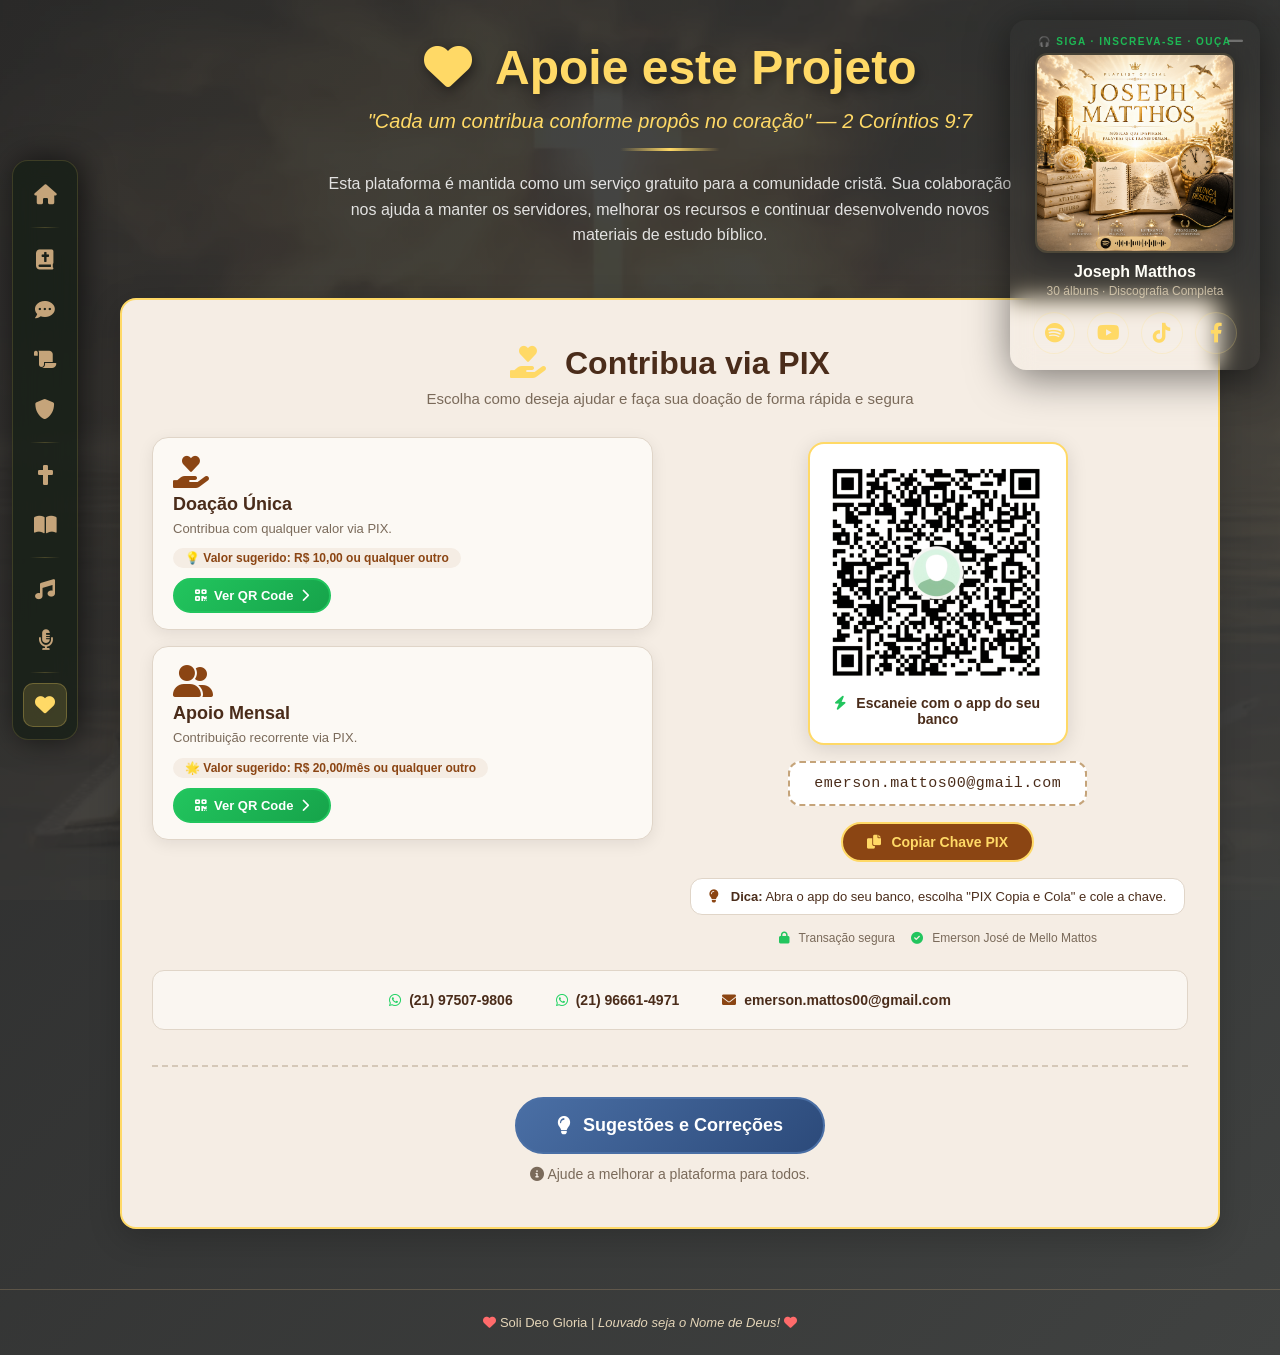
<file: apoiar.html>
<!DOCTYPE html>
<html lang="pt-br">
<head>
  <meta charset="UTF-8" />
  <meta name="viewport" content="width=device-width, initial-scale=1" />
  <title>Apoie o Projeto | Plataforma de Estudos Bíblicos</title>
  
  <!-- ===== SEO E META TAGS ===== -->
  <meta name="description" content="Apoie a Plataforma de Estudos Bíblicos. Sua contribuição ajuda a manter os servidores e a expandir o conteúdo gratuito da Palavra de Deus." />
  <meta name="keywords" content="Doação, Apoiar, PIX, Bíblia Sagrada, Estudos Bíblicos, Emerson Mattos" />
  <meta name="author" content="Emerson José de Mello Mattos" />
  <meta name="robots" content="index, follow" />
  <meta name="google-adsense-account" content="ca-pub-7190208592008203">
  
  <!-- Open Graph -->
  <meta property="og:title" content="Apoie a Plataforma de Estudos Bíblicos" />
  <meta property="og:description" content="Ajude a manter a Palavra de Deus acessível a todos. Contribua via PIX." />
  <meta property="og:type" content="website" />
  <meta property="og:url" content="https://bibliaestudo.vercel.app/apoiar.html" />
  <meta property="og:image" content="https://bibliaestudo.vercel.app/assets/capa/biblia-sagrada.webp" />
  <meta property="og:locale" content="pt_BR" />

  <link rel="canonical" href="https://bibliaestudo.vercel.app/apoiar.html" />
  <link rel="icon" href="./assets/icons/bible-icon-192.png" type="image/png" />
  <link rel="stylesheet" href="https://cdnjs.cloudflare.com/ajax/libs/font-awesome/6.0.0-beta3/css/all.min.css" />

  <script async src="https://pagead2.googlesyndication.com/pagead/js/adsbygoogle.js?client=ca-pub-7190208592008203"
     crossorigin="anonymous"></script>
  
  <style>
    /* ===== VARIÁVEIS GLOBAIS ===== */
    :root {
      --primary: #8B4513;
      --primary-dark: #4a2c1a;
      --gold: #ffd966;
      --gold-dark: #e6c84a;
      --cream: #fffef7;
      --text-light: #e4d5b8;
      --text-muted: #7a6a5a;
      --success: #22c55e;
      --success-dark: #16a34a;
      --whatsapp: #25d366;
      --shadow: 0 8px 32px rgba(0,0,0,0.2);
      --border-radius: 16px;
      --transition: 0.3s cubic-bezier(0.4, 0, 0.2, 1);
    }

    /* ===== RESET E BASE ===== */
    * { margin: 0; padding: 0; box-sizing: border-box; }
    body {
      font-family: 'Segoe UI', Tahoma, Geneva, Verdana, sans-serif;
      background: linear-gradient(135deg, #000000d5 0%, #404241 100%);
      min-height: 100vh;
      padding-top: 20px;
      color: var(--text-light);
    }

    body::before {
      content: "";
      position: fixed;
      inset: 0;
      background: url('assets/capa/biblia-sagrada.webp') no-repeat center center fixed;
      background-size: cover;
      opacity: 0.10;
      pointer-events: none;
      z-index: 0;
      filter: sepia(0.3) brightness(0.9);
    }

    /* ===== FOCUS INDICATOR (Acessibilidade) ===== */
    *:focus-visible {
      outline: 3px solid var(--gold);
      outline-offset: 2px;
      border-radius: 4px;
    }

    .main-content {
      max-width: 1200px;
      margin: 0 auto;
      position: relative;
      z-index: 1;
      padding: 0 20px 0 80px;
    }

    /* ===== MENU LATERAL ===== */
    .side-nav {
      position: fixed;
      top: 50%;
      left: 12px;
      transform: translateY(-50%);
      z-index: 10000;
      background: rgba(20, 30, 20, 0.75);
      backdrop-filter: blur(12px);
      -webkit-backdrop-filter: blur(12px);
      border-radius: 16px;
      padding: 12px 10px;
      display: flex;
      flex-direction: column;
      align-items: center;
      gap: 6px;
      box-shadow: 4px 0 30px rgba(0,0,0,0.6);
      border: 1px solid rgba(255, 217, 102, 0.15);
    }

    .side-nav a {
      color: #c5a47a;
      text-decoration: none;
      padding: 10px 12px;
      border-radius: 10px;
      transition: all var(--transition);
      display: flex;
      align-items: center;
      justify-content: center;
      font-size: 20px;
      position: relative;
      width: 44px;
      height: 44px;
    }

    .side-nav a i { font-size: 20px; transition: all var(--transition); }

    .side-nav a .tooltip {
      position: absolute;
      left: 58px;
      background: rgba(20, 30, 20, 0.92);
      backdrop-filter: blur(8px);
      color: #ffd966;
      padding: 6px 14px;
      border-radius: 8px;
      font-size: 13px;
      font-weight: 500;
      white-space: nowrap;
      opacity: 0;
      visibility: hidden;
      transform: scale(0.8);
      transition: all 0.25s ease;
      border: 1px solid rgba(255, 217, 102, 0.2);
      box-shadow: 0 4px 15px rgba(0,0,0,0.4);
      pointer-events: none;
    }

    .side-nav a .tooltip::after {
      content: '';
      position: absolute;
      left: -8px;
      top: 50%;
      transform: translateY(-50%);
      border-right: 8px solid rgba(20, 30, 20, 0.92);
      border-top: 6px solid transparent;
      border-bottom: 6px solid transparent;
    }

    .side-nav a:hover { background: rgba(255, 217, 102, 0.12); transform: scale(1.05); }
    .side-nav a:hover i { color: #ffd966; transform: scale(1.1); }
    .side-nav a:hover .tooltip { opacity: 1; visibility: visible; transform: scale(1); }
    .side-nav a.active { background: rgba(255, 217, 102, 0.15); border: 1px solid rgba(255, 217, 102, 0.25); }
    .side-nav a.active i { color: #ffd966; }
    .side-nav .divider { width: 30px; height: 1px; background: linear-gradient(90deg, transparent, rgba(255, 217, 102, 0.2), transparent); margin: 4px 0; }

    /* ===== PÁGINAS (SPA) ===== */
    .page { display: none; animation: fadeIn 0.4s ease; }
    .page.active { display: block; }
    @keyframes fadeIn { from { opacity: 0; transform: translateY(20px); } to { opacity: 1; transform: translateY(0); } }

    .page-header { text-align: center; color: #fff; margin-bottom: 30px; padding: 20px 0; }
    .page-header h1 { font-size: 48px; margin-bottom: 15px; text-shadow: 2px 4px 12px rgba(0,0,0,0.4); color: var(--gold); }
    .page-header h1 i { margin-right: 12px; }
    .page-header .subtitle { font-size: 20px; color: var(--gold); font-style: italic; margin-bottom: 15px; }
    
    .header-divider {
      width: 100px;
      height: 3px;
      background: linear-gradient(90deg, transparent, var(--gold), transparent);
      margin: 0 auto 20px;
      border: none;
    }

    .page-header .description { font-size: 16px; opacity: 0.85; max-width: 700px; margin: 0 auto; line-height: 1.6; }

    /* ===== SEÇÃO PIX ===== */
    .pix-section {
      background: #f5ede4;
      border-radius: var(--border-radius);
      padding: 45px 30px;
      margin-top: 30px;
      border: 2px solid var(--gold);
      box-shadow: var(--shadow);
      color: var(--primary-dark);
    }
    .pix-section .section-title { text-align: center; font-size: 32px; margin-bottom: 8px; }
    .pix-section .section-title i { color: var(--gold); margin-right: 10px; }
    .pix-section .section-sub { text-align: center; color: var(--text-muted); font-size: 15px; margin-bottom: 30px; }

    .pix-grid { display: grid; grid-template-columns: 1fr 1fr; gap: 35px; align-items: start; }
    .donation-cards-left { display: flex; flex-direction: column; gap: 16px; }

    .donation-card {
      background: #fcf9f4;
      border-radius: var(--border-radius);
      padding: 18px 20px 16px;
      box-shadow: 0 4px 16px rgba(0,0,0,0.08);
      text-align: left;
      transition: transform 0.3s, box-shadow 0.3s;
      border: 1px solid #e0d5c8;
      position: relative;
      overflow: hidden;
    }
    .donation-card::after {
      content: '';
      position: absolute;
      top: 0; left: 0; right: 0;
      height: 4px;
      background: linear-gradient(90deg, var(--gold), #e67e22);
      opacity: 0;
      transition: opacity 0.3s;
    }
    .donation-card:hover::after { opacity: 1; }
    .donation-card:hover { transform: translateX(6px); box-shadow: 0 8px 24px rgba(0,0,0,0.12); }
    
    .donation-card .card-icon { font-size: 32px; color: var(--primary); margin-bottom: 6px; display: inline-block; }
    .donation-card h3 { font-size: 18px; margin-bottom: 4px; }
    .donation-card p { color: var(--text-muted); font-size: 13px; line-height: 1.5; margin-bottom: 10px; }
    .donation-card .highlight {
      color: var(--primary);
      font-weight: bold;
      font-size: 12px;
      background: #f5ede4;
      padding: 3px 12px;
      border-radius: 20px;
      display: inline-block;
      margin-bottom: 10px;
    }

    .btn-donate {
      display: inline-flex;
      align-items: center;
      gap: 8px;
      padding: 8px 20px;
      background: linear-gradient(135deg, var(--success), var(--success-dark));
      color: #fff;
      text-decoration: none;
      border-radius: 40px;
      font-weight: 700;
      font-size: 13px;
      transition: all 0.3s;
      border: 2px solid var(--success);
      cursor: pointer;
    }
    .btn-donate:hover { transform: scale(1.05); box-shadow: 0 8px 24px rgba(34, 197, 94, 0.4); }

    .qr-side-right { display: flex; flex-direction: column; align-items: center; gap: 16px; padding-top: 5px; }

    .qr-image-container {
      background: white;
      padding: 16px;
      border-radius: 16px;
      box-shadow: 0 4px 20px rgba(0,0,0,0.12);
      border: 2px solid #ffd966;
      display: inline-block;
      max-width: 260px;
      transition: all 0.5s ease;
    }
    .qr-image-container.highlight-pulse {
      box-shadow: 0 0 0 4px var(--success), 0 8px 30px rgba(34, 197, 94, 0.4);
    }
    .qr-image-container img { width: 100%; height: auto; display: block; border-radius: 8px; }
    .qr-image-container .qr-label { margin-top: 10px; font-size: 14px; font-weight: 600; text-align: center; }
    .qr-image-container .qr-label i { color: var(--success); margin-right: 6px; }

    .pix-code {
      background: #fff;
      padding: 12px 24px;
      border-radius: 12px;
      font-family: 'Courier New', monospace;
      font-size: 15px;
      letter-spacing: 0.5px;
      border: 2px dashed #c5a47a;
      word-break: break-all;
      max-width: 100%;
      user-select: all;
      text-align: center;
    }
    
    .btn-copy {
      background: var(--primary);
      color: var(--gold);
      border: none;
      padding: 10px 24px;
      border-radius: 40px;
      font-weight: 700;
      cursor: pointer;
      transition: 0.3s;
      display: inline-flex;
      align-items: center;
      gap: 10px;
      font-size: 14px;
      border: 2px solid var(--gold);
    }
    .btn-copy:hover { background: var(--primary-dark); transform: scale(1.03); }
    
    .pix-tip { background: #fff; padding: 10px 18px; border-radius: 12px; font-size: 13px; text-align: center; border: 1px solid #e0d5c8; }
    .pix-tip i { color: var(--primary); margin-right: 8px; }
    
    .security-badge { display: flex; justify-content: center; gap: 16px; flex-wrap: wrap; font-size: 12px; color: var(--text-muted); }
    .security-badge i { color: var(--success); margin-right: 6px; }

    .btn-open-form-wrapper { text-align: center; margin-top: 35px; padding-top: 30px; border-top: 2px dashed #d5c8b8; }
    
    .btn-sugestao-form {
      display: inline-flex;
      align-items: center;
      gap: 12px;
      padding: 16px 40px;
      background: linear-gradient(135deg, #4a6fa5, #2c4a7a);
      color: #ffffff;
      border: 2px solid #4a6fa5;
      border-radius: 40px;
      font-weight: 700;
      font-size: 18px;
      cursor: pointer;
      transition: all 0.3s;
    }
    .btn-sugestao-form:hover { transform: scale(1.05); box-shadow: 0 8px 24px rgba(74, 111, 165, 0.4); }
    .btn-hint { font-size: 14px; color: var(--text-muted); margin-top: 12px; }

    /* ===== CONTATOS ===== */
    .contact-info {
      display: flex;
      justify-content: center;
      gap: 15px;
      flex-wrap: wrap;
      margin-top: 25px;
      padding: 15px;
      background: rgba(255, 255, 255, 0.5);
      border-radius: 12px;
      border: 1px solid #e0d5c8;
    }
    .contact-info a {
      color: var(--primary-dark);
      text-decoration: none;
      display: flex;
      align-items: center;
      gap: 8px;
      font-size: 14px;
      font-weight: 600;
      transition: all 0.3s;
      padding: 6px 14px;
      border-radius: 8px;
    }
    .contact-info a:hover { background: rgba(139, 69, 19, 0.1); transform: translateY(-2px); }
    .contact-info a i.fa-whatsapp { color: var(--whatsapp); }
    .contact-info a i.fa-envelope { color: var(--primary); }

    /* ===== MODAIS ===== */
    .modal-overlay {
      position: fixed;
      inset: 0;
      background: rgba(0,0,0,0.75);
      backdrop-filter: blur(8px);
      display: none;
      align-items: center;
      justify-content: center;
      z-index: 99999;
      padding: 20px;
    }
    .modal-overlay.active { display: flex; animation: fadeInOverlay 0.3s ease; }
    @keyframes fadeInOverlay { from { opacity: 0; } to { opacity: 1; } }

    .modal-box {
      background: var(--cream);
      max-width: 620px;
      width: 100%;
      max-height: 92vh;
      border-radius: 24px;
      box-shadow: 0 30px 80px rgba(0,0,0,0.7);
      border: 2px solid #4a6fa5;
      animation: modalPop 0.4s ease;
      overflow-y: auto;
      position: relative;
      color: var(--primary-dark);
    }
    @keyframes modalPop { 0% { transform: scale(0.85) translateY(30px); opacity: 0; } 100% { transform: scale(1) translateY(0); opacity: 1; } }

    .modal-header {
      padding: 30px 35px 25px;
      background: linear-gradient(135deg, #4a6fa5, #2c4a7a);
      border-radius: 22px 22px 0 0;
      text-align: center;
      position: relative;
      border-bottom: 3px solid #4a6fa5;
      color: #fff;
    }
    .modal-close {
      position: absolute;
      top: 14px; right: 18px;
      background: rgba(255,255,255,0.15);
      border: none;
      font-size: 24px;
      color: #fff;
      cursor: pointer;
      transition: 0.3s;
      width: 40px; height: 40px;
      border-radius: 50%;
      display: flex; align-items: center; justify-content: center;
    }
    .modal-close:hover { background: rgba(255,255,255,0.3); transform: rotate(90deg); }
    .modal-icon-top { font-size: 52px; color: #ffd966; margin-bottom: 6px; display: block; }
    .modal-header h2 { font-size: 28px; margin-bottom: 4px; text-shadow: 0 2px 4px rgba(0,0,0,0.2); }
    .modal-subtitle { color: rgba(255,255,255,0.85); font-size: 15px; }
    .modal-badge { display: inline-block; background: #ffd966; color: #2c4a7a; padding: 4px 16px; border-radius: 20px; font-size: 11px; font-weight: 700; text-transform: uppercase; margin-top: 8px; }

    .modal-body { padding: 28px 35px 35px; }
    .form-sub { text-align: center; color: var(--text-muted); font-size: 14px; margin-bottom: 24px; line-height: 1.5; }

    .form-grid { display: grid; grid-template-columns: 1fr 1fr; gap: 16px; }
    .form-group { margin-bottom: 2px; }
    .form-group.full-width { grid-column: 1 / -1; }

    .form-group label { display: flex; align-items: center; gap: 8px; font-weight: 600; margin-bottom: 5px; font-size: 13px; cursor: pointer; }
    .form-group label i { color: #4a6fa5; font-size: 14px; width: 18px; text-align: center; }
    .required-star { color: #e74c3c; font-size: 16px; }

    .form-group input, .form-group select, .form-group textarea {
      width: 100%;
      padding: 12px 16px;
      border: 2px solid #e0d5c8;
      border-radius: 12px;
      font-size: 14px;
      background: #fcf9f4;
      transition: all 0.3s;
      font-family: inherit;
      color: #2c1810;
    }
    .form-group input:focus, .form-group select:focus, .form-group textarea:focus {
      outline: none;
      border-color: #4a6fa5;
      box-shadow: 0 0 0 4px rgba(74, 111, 165, 0.15);
      background: #fff;
    }
    
    .form-group input.error, .form-group select.error, .form-group textarea.error {
      border-color: #e74c3c;
      background: #fff5f5;
    }

    .form-group textarea { min-height: 80px; resize: vertical; }
    .field-hint { font-size: 11px; color: var(--text-muted); margin-top: 4px; display: flex; align-items: center; gap: 4px; }
    .char-counter { font-size: 11px; color: var(--text-muted); text-align: right; margin-top: 3px; }

    .input-icon-wrapper { position: relative; }
    .input-icon { position: absolute; left: 14px; top: 50%; transform: translateY(-50%); color: #4a6fa5; font-size: 16px; pointer-events: none; }
    .input-icon-wrapper input, .input-icon-wrapper select { padding-left: 44px; }

    .btn-submit-form {
      grid-column: 1 / -1;
      justify-self: center;
      padding: 16px 50px;
      background: linear-gradient(135deg, var(--whatsapp), #128C7E);
      color: #ffffff;
      border: none;
      border-radius: 50px;
      font-weight: 700;
      font-size: 17px;
      cursor: pointer;
      transition: all 0.3s;
      display: inline-flex;
      align-items: center;
      gap: 12px;
      margin-top: 10px;
      width: 100%;
      justify-content: center;
    }
    .btn-submit-form:hover { transform: scale(1.02); box-shadow: 0 8px 24px rgba(37, 211, 102, 0.4); }

    .modal-footer {
      background: #f5f0e8;
      padding: 14px 35px;
      border-radius: 0 0 22px 22px;
      text-align: center;
      font-size: 12px;
      color: var(--text-muted);
      border-top: 1px solid #e0d5c8;
      display: flex;
      justify-content: center;
      gap: 20px;
      flex-wrap: wrap;
    }
    .modal-footer i { color: #4a6fa5; margin-right: 4px; }

    .modal-success-box {
      background: var(--cream);
      max-width: 480px;
      width: 100%;
      padding: 50px 40px;
      border-radius: 24px;
      text-align: center;
      box-shadow: 0 30px 80px rgba(0,0,0,0.5);
      border: 3px solid #4a6fa5;
      animation: modalPop 0.4s ease;
      color: var(--primary-dark);
    }
    .success-icon { font-size: 72px; color: #4a6fa5; margin-bottom: 12px; }
    .modal-success-box h3 { font-size: 28px; margin-bottom: 8px; }
    .modal-success-box p { color: var(--text-muted); font-size: 16px; line-height: 1.6; margin-bottom: 24px; }
    .verse-highlight { background: #f5ede4; padding: 12px 20px; border-radius: 12px; font-size: 14px; font-style: italic; margin-bottom: 20px; border-left: 4px solid #4a6fa5; }
    .btn-modal-close {
      background: linear-gradient(135deg, #4a6fa5, #2c4a7a);
      color: #ffffff;
      border: 2px solid #4a6fa5;
      padding: 14px 44px;
      border-radius: 50px;
      font-weight: 700;
      font-size: 16px;
      cursor: pointer;
      transition: 0.3s;
    }
    .btn-modal-close:hover { background: linear-gradient(135deg, #5a7fb5, #3a5a8a); transform: scale(1.02); }

    /* Toast */
    .toast {
      position: fixed;
      bottom: 30px;
      left: 50%;
      transform: translateX(-50%) translateY(20px);
      background: var(--primary-dark);
      color: var(--gold);
      padding: 16px 32px;
      border-radius: 12px;
      font-weight: 700;
      font-size: 16px;
      box-shadow: 0 8px 32px rgba(0,0,0,0.5);
      z-index: 9999999;
      border: 1px solid var(--gold);
      opacity: 0;
      transition: opacity 0.4s ease, transform 0.4s ease;
      display: flex;
      align-items: center;
      gap: 12px;
      pointer-events: none;
    }
    .toast.show { opacity: 1; transform: translateX(-50%) translateY(0); pointer-events: auto; }

    /* Páginas de Redirecionamento */
    .redirect-card {
      background: #fffef7;
      max-width: 540px;
      margin: 40px auto;
      padding: 45px 35px;
      border-radius: 20px;
      text-align: center;
      box-shadow: 0 20px 60px rgba(0,0,0,0.4);
      border: 1px solid #c5a47a;
      color: var(--primary-dark);
    }
    .redirect-card .icon { font-size: 72px; margin-bottom: 15px; }
    .redirect-card h2 { font-size: 28px; margin-bottom: 8px; }
    .redirect-card p { color: #5a4a3a; font-size: 16px; line-height: 1.6; margin-bottom: 20px; }
    .spinner { width: 60px; height: 60px; margin: 15px auto; border: 6px solid #e0d5c0; border-top-color: var(--success); border-radius: 50%; animation: spin 0.9s linear infinite; }
    @keyframes spin { to { transform: rotate(360deg); } }
    
    .btn-voltar { display: inline-block; margin-top: 15px; color: var(--primary); text-decoration: none; font-weight: 600; border: 2px solid var(--primary); padding: 10px 28px; border-radius: 40px; transition: 0.3s; }
    .btn-voltar:hover { background: var(--primary); color: var(--gold); }
    .highlight-verse { background: #f5ede4; padding: 12px 20px; border-radius: 12px; font-size: 15px; margin: 15px 0 25px; display: inline-block; }
    .btn-group { display: flex; gap: 15px; justify-content: center; flex-wrap: wrap; }
    .btn { padding: 12px 30px; border-radius: 40px; text-decoration: none; font-weight: 700; transition: 0.3s; border: 2px solid transparent; display: inline-flex; align-items: center; gap: 8px; }
    .btn-primary { background: var(--primary); color: var(--gold); border-color: var(--gold); }
    .btn-primary:hover { background: var(--primary-dark); transform: scale(1.03); }
    .btn-secondary { background: transparent; color: var(--primary); border-color: var(--primary); }
    .btn-secondary:hover { background: var(--primary); color: var(--gold); }

    footer { text-align: center; margin-top: 60px; padding: 25px 20px; color: var(--text-light); border-top: 1px solid #c5a47a44; font-size: 13px; }
    footer i.fa-heart { color: #ff6b6b; }

    /* ============================================
       ANÚNCIO - 4 ÍCONES DE REDES SOCIAIS
    ============================================ */
    .ad-container {
      position: fixed;
      top: 20px;
      right: 20px;
      z-index: 9997;
      max-width: 250px;
      width: 100%;
      font-family: 'Segoe UI', Tahoma, Geneva, Verdana, sans-serif;
      background: transparent;
      backdrop-filter: blur(12px);
      -webkit-backdrop-filter: blur(12px);
      border-radius: 16px;
      padding: 16px;
      box-shadow: 0 8px 40px rgba(0, 0, 0, 0.5);
      transition: all 0.4s cubic-bezier(0.4, 0, 0.2, 1);
    }

    .ad-container.minimized {
      max-width: 56px;
      padding: 8px;
      border-radius: 50%;
      cursor: pointer;
      overflow: hidden;
    }

    .ad-container.minimized .ad-content > *:not(.ad-minimized-icon),
    .ad-container.minimized .ad-social-links {
      display: none !important;
    }

    .ad-container.minimized .ad-minimized-icon {
      display: flex !important;
    }

    .ad-container:hover {
      border-color: rgba(255, 217, 102, 0.3);
      box-shadow: 0 8px 48px rgba(255, 217, 102, 0.08);
    }

    .ad-container.minimized:hover {
      border-color: rgba(255, 217, 102, 0.3);
      transform: scale(1.05);
    }

    .ad-content {
      text-align: center;
      color: var(--text-light);
    }

    .ad-content .ad-label {
      font-size: 10px;
      text-transform: uppercase;
      letter-spacing: 1.5px;
      color: #1DB954;
      font-weight: 600;
      margin-bottom: 6px;
      display: block;
    }

    .ad-playlist-image {
      width: 100%;
      max-width: 200px;
      height: auto;
      aspect-ratio: 1/1;
      border-radius: 12px;
      margin: 0 auto 10px;
      display: block;
      object-fit: cover;
      box-shadow: 0 4px 20px rgba(0, 0, 0, 0.3);
      border: 2px solid rgba(255, 217, 102, 0.1);
      transition: all 0.3s ease;
    }

    .ad-playlist-image:hover {
      transform: scale(1.02);
      border-color: rgba(255, 217, 102, 0.3);
    }

    .ad-content .ad-title {
      font-size: 16px;
      font-weight: 700;
      color: var(--cream);
      margin-bottom: 2px;
    }

    .ad-content .ad-description {
      font-size: 12px;
      opacity: 0.8;
      margin-bottom: 12px;
      line-height: 1.4;
    }

    .ad-content .ad-description span {
      display: block;
      font-size: 11px;
      opacity: 0.6;
      margin-top: 2px;
    }

    .ad-social-links {
      display: flex;
      justify-content: center;
      gap: 12px;
      margin-top: 12px;
    }

    .ad-social-icon {
      display: flex;
      align-items: center;
      justify-content: center;
      width: 42px;
      height: 42px;
      border-radius: 50%;
      background: rgba(255, 255, 255, 0.08);
      color: var(--gold);
      font-size: 20px;
      text-decoration: none !important;
      transition: all 0.3s ease;
      border: 1px solid rgba(255, 217, 102, 0.2);
    }

    .ad-social-icon:hover {
      transform: translateY(-4px) scale(1.1);
      color: #ffffff;
      border-color: transparent;
    }

    .ad-social-icon.spotify:hover {
      background: #1DB954;
      box-shadow: 0 6px 20px rgba(29, 185, 84, 0.5);
    }

    .ad-social-icon.youtube:hover {
      background: #FF0000;
      box-shadow: 0 6px 20px rgba(255, 0, 0, 0.5);
    }

    .ad-social-icon.tiktok:hover {
      background: #010101;
      border-color: #00f2ea;
      box-shadow: 0 6px 20px rgba(0, 242, 234, 0.4);
    }

    .ad-social-icon.facebook:hover {
      background: #1877F2;
      box-shadow: 0 6px 20px rgba(24, 119, 242, 0.5);
    }

    .ad-minimized-icon {
      display: none !important;
      align-items: center;
      justify-content: center;
      width: 40px;
      height: 40px;
      font-size: 24px;
      color: #1DB954;
      background: rgba(20, 30, 20, 0.92);
      border-radius: 50%;
    }

    .ad-minimized-icon i {
      font-size: 28px;
    }

    .ad-close {
      position: absolute;
      top: 8px;
      right: 12px;
      background: none;
      border: none;
      color: rgba(255, 255, 255, 0.3);
      font-size: 18px;
      cursor: pointer;
      transition: all 0.3s ease;
      padding: 4px;
      line-height: 1;
      z-index: 10;
    }

    .ad-close:hover {
      color: #ff6b6b;
      transform: scale(1.1);
    }

    .ad-container.minimized .ad-close {
      display: none;
    }

    .ad-expand-btn {
      display: none;
      position: absolute;
      top: 0;
      left: 0;
      right: 0;
      bottom: 0;
      width: 100%;
      height: 100%;
      border-radius: 50%;
      background: transparent;
      border: none;
      cursor: pointer;
      z-index: 5;
    }

    .ad-container.minimized .ad-expand-btn {
      display: block;
    }

    /* ===== RESPONSIVO ===== */
    @media (max-width: 992px) {
      .pix-grid { grid-template-columns: 1fr; gap: 30px; }
      .donation-cards-left { order: 2; }
      .qr-side-right { order: 1; }
    }

    @media (max-width: 768px) {
      .page-header h1 { font-size: 34px; }
      .pix-section { padding: 30px 18px; }
      .modal-box { max-width: 100%; }
      .modal-header { padding: 25px 20px; }
      .modal-body { padding: 20px; }
      .modal-footer { padding: 12px 20px; flex-direction: column; gap: 6px; }
      .main-content { padding: 0 15px 0 70px; }
      .side-nav { left: 6px !important; padding: 8px 6px; gap: 4px; }
      .side-nav a { width: 36px; height: 36px; padding: 6px 8px; font-size: 16px; }
      .side-nav a i { font-size: 16px; }
      .side-nav a .tooltip { font-size: 11px; left: 48px; padding: 4px 10px; }
      .form-grid { grid-template-columns: 1fr; gap: 12px; }
      .contact-info { flex-direction: column; align-items: center; gap: 8px; }
      
      .ad-container { max-width: 230px; bottom: 15px; right: 15px; padding: 14px; }
      .ad-container.minimized { max-width: 50px; padding: 6px; }
      .ad-playlist-image { max-width: 160px; }
      .ad-content .ad-title { font-size: 14px; }
      .ad-content .ad-description { font-size: 11px; }
      .ad-social-icon { width: 38px; height: 38px; font-size: 18px; }
      .ad-minimized-icon { width: 38px; height: 38px; font-size: 20px; }
      .ad-minimized-icon i { font-size: 24px; }
    }
    
    @media (max-width: 480px) {
      .page-header h1 { font-size: 28px; }
      .pix-section { padding: 20px 14px; }
      .qr-image-container { max-width: 180px; padding: 10px; }
      .main-content { padding: 0 10px 0 60px; }
      .side-nav { left: 4px !important; padding: 6px 4px; border-radius: 12px; }
      .side-nav a { width: 32px; height: 32px; padding: 4px 6px; font-size: 14px; }
      .side-nav a i { font-size: 14px; }
      .side-nav a .tooltip { font-size: 10px; left: 40px; padding: 3px 8px; }
      .modal-success-box { padding: 30px 20px; }
      
      .ad-container { max-width: 200px; bottom: 70px; right: 10px; padding: 12px; border-radius: 12px; }
      .ad-container.minimized { max-width: 44px; padding: 5px; bottom: 75px; right: 12px; }
      .ad-playlist-image { max-width: 120px; margin-bottom: 8px; }
      .ad-content .ad-title { font-size: 13px; }
      .ad-content .ad-description { font-size: 10px; margin-bottom: 6px; }
      .ad-content .ad-description span { font-size: 10px; }
      .ad-social-links { gap: 8px; }
      .ad-social-icon { width: 36px; height: 36px; font-size: 16px; }
      .ad-close { font-size: 15px; top: 5px; right: 8px; }
      .ad-minimized-icon { width: 34px; height: 34px; font-size: 18px; }
      .ad-minimized-icon i { font-size: 20px; }
    }
  </style>
</head>
<body>

  <!-- ===== MENU LATERAL ===== -->
  <nav class="side-nav" aria-label="Navegação principal">
    <a href="index.html" title="Página Principal">
      <i class="fas fa-home"></i>
      <span class="tooltip">Início</span>
    </a>
    <div class="divider"></div>
    <a href="bibliasagrada.html" title="Bíblia Completa"><i class="fas fa-bible"></i><span class="tooltip">Bíblia<br>Sagrada</span></a>
    <a href="comentada.html" title="Bíblia Comentada"><i class="fas fa-comment-dots"></i><span class="tooltip">Bíblia<br>Comentada</span></a>
    <a href="original.html" title="Textos Originais"><i class="fas fa-scroll"></i><span class="tooltip">Textos<br>Originais</span></a>
    <a href="apologetica.html" title="Bíblia Apologética"><i class="fas fa-shield-alt"></i><span class="tooltip">Bíblia<br>Apologética</span></a>
    <div class="divider"></div>
    <a href="cristologia.html" title="Enciclopédia Cristológica"><i class="fas fa-cross"></i><span class="tooltip">Enciclopédia<br>Cristológica</span></a>
    <a href="enciclopedia.html" title="Enciclopédia Bíblica"><i class="fas fa-book-open"></i><span class="tooltip">Enciclopédia<br>Bíblica</span></a>
    <div class="divider"></div>
    <a href="harpa.html" title="Harpa Cristã"><i class="fas fa-music"></i><span class="tooltip">Harpa<br>Cristã</span></a>
    <a href="cantor.html" title="Cantor Cristão"><i class="fas fa-microphone-alt"></i><span class="tooltip">Cantor<br>Cristão</span></a>
    <div class="divider"></div>
    <a href="apoiar.html" class="active" title="Apoie o Projeto" aria-current="page">
      <i class="fas fa-heart"></i>
      <span class="tooltip">Apoiar</span>
    </a>
  </nav>

  <main class="main-content">
    <!-- ========== PÁGINA APOIAR ========== -->
    <div id="page-apoiar" class="page active">
      <header class="page-header">
        <h1><i class="fas fa-heart"></i> Apoie este Projeto</h1>
        <p class="subtitle">"Cada um contribua conforme propôs no coração" — 2 Coríntios 9:7</p>
        <div class="header-divider"></div>
        <p class="description">
          Esta plataforma é mantida como um serviço gratuito para a comunidade cristã.
          Sua colaboração nos ajuda a manter os servidores, melhorar os recursos e
          continuar desenvolvendo novos materiais de estudo bíblico.
        </p>
      </header>

      <section class="pix-section" id="pixSection">
        <h2 class="section-title"><i class="fas fa-hand-holding-heart"></i> Contribua via PIX</h2>
        <p class="section-sub">Escolha como deseja ajudar e faça sua doação de forma rápida e segura</p>

        <div class="pix-grid">
          <div class="donation-cards-left">
            <div class="donation-card">
              <i class="fas fa-hand-holding-heart card-icon"></i>
              <h3>Doação Única</h3>
              <p>Contribua com qualquer valor via PIX.</p>
              <span class="highlight">💡 Valor sugerido: R$ 10,00 ou qualquer outro</span>
              <div class="card-actions">
                <button class="btn-donate" id="btnScrollQR1">
                  <i class="fas fa-qrcode"></i> Ver QR Code <i class="fas fa-chevron-right"></i>
                </button>
              </div>
            </div>

            <div class="donation-card">
              <i class="fas fa-user-friends card-icon"></i>
              <h3>Apoio Mensal</h3>
              <p>Contribuição recorrente via PIX.</p>
              <span class="highlight">🌟 Valor sugerido: R$ 20,00/mês ou qualquer outro</span>
              <div class="card-actions">
                <button class="btn-donate" id="btnScrollQR2">
                  <i class="fas fa-qrcode"></i> Ver QR Code <i class="fas fa-chevron-right"></i>
                </button>
              </div>
            </div>
          </div>

          <div class="qr-side-right">
            <div class="qr-image-container" id="qrContainer">
              <img src="assets/pics/qrcode.jpg" alt="QR Code PIX" />
              <div class="qr-label">
                <i class="fas fa-bolt"></i> Escaneie com o app do seu banco
              </div>
            </div>
            <div class="pix-code" id="pixKey">emerson.mattos00@gmail.com</div>
            <button class="btn-copy" id="btnCopyPix"><i class="fas fa-copy"></i> Copiar Chave PIX</button>
            <div class="pix-tip">
              <i class="fas fa-lightbulb"></i>
              <strong>Dica:</strong> Abra o app do seu banco, escolha "PIX Copia e Cola" e cole a chave.
            </div>
            <div class="security-badge">
              <span><i class="fas fa-lock"></i> Transação segura</span>
              <span><i class="fas fa-check-circle"></i> Emerson José de Mello Mattos</span>
            </div>
          </div>
        </div>

        <div class="contact-info">
          <a href="https://wa.me/5521975079806" target="_blank" rel="noopener noreferrer"><i class="fab fa-whatsapp"></i> (21) 97507-9806</a>
          <a href="https://wa.me/5521966614971" target="_blank" rel="noopener noreferrer"><i class="fab fa-whatsapp"></i> (21) 96661-4971</a>
          <a href="mailto:emerson.mattos00@gmail.com"><i class="fas fa-envelope"></i> emerson.mattos00@gmail.com</a>
        </div>

        <div class="btn-open-form-wrapper">
          <button class="btn-sugestao-form" id="btnOpenSugestao">
            <i class="fas fa-lightbulb"></i> Sugestões e Correções
          </button>
          <p class="btn-hint">
            <i class="fas fa-info-circle"></i> Ajude a melhorar a plataforma para todos.
          </p>
        </div>
      </section>
    </div>

    <!-- ========== PÁGINAS DE REDIRECIONAMENTO (SPA) ========== -->
    <div id="page-redirecionar" class="page">
      <div class="redirect-card">
        <div class="icon" style="color:var(--success);"><i class="fas fa-qrcode"></i></div>
        <h2>Aguarde...</h2>
        <p>Redirecionando para o QR Code.</p>
        <div class="spinner"></div>
        <button class="btn-voltar" id="btnVoltar1"><i class="fas fa-arrow-left"></i> Voltar</button>
      </div>
    </div>

    <div id="page-sucesso" class="page">
      <div class="redirect-card" style="border-color: var(--success);">
        <div class="icon" style="color:var(--success);"><i class="fas fa-check-circle"></i></div>
        <h2>Doação realizada com sucesso!</h2>
        <p>Muito obrigado por apoiar a <strong>Plataforma de Estudos Bíblicos</strong>.</p>
        <div class="highlight-verse"><i class="fas fa-bible" style="margin-right:8px;"></i> "Deus ama a quem dá com alegria" — 2 Co 9:7</div>
        <div class="btn-group">
          <button class="btn btn-primary" id="btnVoltar2"><i class="fas fa-heart"></i> Voltar</button>
          <a href="index.html" class="btn btn-secondary"><i class="fas fa-home"></i> Início</a>
        </div>
      </div>
    </div>
  </main>

  <!-- ===== MODAL DE SUGESTÕES ===== -->
  <div class="modal-overlay" id="sugestaoModal" role="dialog" aria-modal="true" aria-labelledby="modalTitle" aria-describedby="modalDesc">
    <div class="modal-box">
      <div class="modal-header">
        <button class="modal-close" id="btnCloseModal" aria-label="Fechar modal">&times;</button>
        <span class="modal-icon-top"><i class="fas fa-lightbulb"></i></span>
        <h2 id="modalTitle">Sugestões e Correções</h2>
        <p class="modal-subtitle" id="modalDesc">Sua opinião é importante! Ajude-nos a melhorar</p>
        <span class="modal-badge"><i class="fas fa-users-cog"></i> Contribua com ideias</span>
      </div>

      <div class="modal-body">
        <p class="form-sub">
          <i class="fas fa-quote-left" style="color: #4a6fa5; opacity: 0.5;"></i>
          Envie sugestões de melhoria ou reporte correções.
          <i class="fas fa-quote-right" style="color: #4a6fa5; opacity: 0.5;"></i>
        </p>

        <form id="sugestaoForm" novalidate>
          <div class="form-grid">
            <div class="form-group full-width">
              <label for="sugNome"><i class="fas fa-user"></i> Seu Nome <span class="required-star">*</span></label>
              <div class="input-icon-wrapper">
                <i class="fas fa-user input-icon"></i>
                <input type="text" id="sugNome" placeholder="Ex: João Silva" required />
              </div>
            </div>

            <div class="form-group full-width">
              <label for="sugEmail"><i class="fas fa-envelope"></i> Seu E-mail</label>
              <div class="input-icon-wrapper">
                <i class="fas fa-envelope input-icon"></i>
                <input type="email" id="sugEmail" placeholder="seu@email.com" />
              </div>
              <span class="field-hint"><i class="fas fa-info-circle"></i> Opcional – para que possamos responder</span>
            </div>

            <div class="form-group full-width">
              <label for="sugTipo"><i class="fas fa-tag"></i> Tipo de contribuição <span class="required-star">*</span></label>
              <div class="input-icon-wrapper">
                <i class="fas fa-tag input-icon"></i>
                <select id="sugTipo" required>
                  <option value="">Selecione...</option>
                  <option value="Sugestão de melhoria">💡 Sugestão de melhoria</option>
                  <option value="Correção de erro">🐛 Correção de erro</option>
                  <option value="Novo recurso">🚀 Sugestão de novo recurso</option>
                  <option value="Conteúdo bíblico">📖 Correção em conteúdo bíblico</option>
                  <option value="Layout/Design">🎨 Sugestão de design</option>
                  <option value="Outro">📌 Outro</option>
                </select>
              </div>
            </div>

            <div class="form-group full-width">
              <label for="sugLocal"><i class="fas fa-map-pin"></i> Onde encontrou o problema?</label>
              <div class="input-icon-wrapper">
                <i class="fas fa-map-pin input-icon"></i>
                <input type="text" id="sugLocal" placeholder="Ex: Bíblia Sagrada - Gênesis 1:1" />
              </div>
            </div>

            <div class="form-group full-width">
              <label for="sugMensagem"><i class="fas fa-quote-left"></i> Descreva sua sugestão <span class="required-star">*</span></label>
              <textarea id="sugMensagem" placeholder="Descreva detalhadamente..." required style="min-height: 120px;"></textarea>
              <div class="char-counter"><span id="sugCharCount">0</span> caracteres</div>
            </div>

            <button type="submit" class="btn-submit-form">
              <i class="fab fa-whatsapp"></i> Enviar via WhatsApp
            </button>
          </div>
        </form>
      </div>

      <div class="modal-footer">
        <span><i class="fas fa-lock"></i> Dados seguros</span>
        <span><i class="fas fa-check-circle"></i> Análise da equipe</span>
      </div>
    </div>
  </div>

  <!-- ===== MODAL DE SUCESSO ===== -->
  <div class="modal-overlay" id="sugestaoSuccessModal" role="dialog" aria-modal="true" aria-labelledby="successTitle">
    <div class="modal-success-box">
      <div class="success-icon"><i class="fas fa-lightbulb"></i></div>
      <h3 id="successTitle">Sugestão Enviada!</h3>
      <p><strong id="sugUserNome"></strong>, obrigado por contribuir!</p>
      <div class="verse-highlight">
        <i class="fas fa-bible" style="margin-right: 8px; color: #4a6fa5;"></i>
        "O sábio ouvirá e crescerá em conhecimento" — Provérbios 1:5
      </div>
      <button class="btn-modal-close" id="btnCloseSuccess">
        <i class="fas fa-check"></i> Obrigado!
      </button>
    </div>
  </div>

  <!-- ===== TOAST ===== -->
  <div class="toast" id="toast" role="alert" aria-live="polite"></div>

  <!-- ============================================ -->
  <!-- ===== ANÚNCIO - 4 ÍCONES DE REDES SOCIAIS ===== -->
  <!-- ============================================ -->
  <div class="ad-container" id="adContainer" role="complementary" aria-label="Redes Sociais Joseph Matthos">
    <button class="ad-close" id="adClose" aria-label="Minimizar" title="Minimizar">
      <i class="fas fa-minus" aria-hidden="true"></i>
    </button>
    <button class="ad-expand-btn" id="adExpand" aria-label="Expandir" style="display: none;"></button>
    
    <div class="ad-content">
      <span class="ad-label">🎧 Siga · Inscreva-se · Ouça</span>
      
      <img 
        src="assets/capa/josephmatthos.png" 
        alt="Joseph Matthos" 
        class="ad-playlist-image"
        loading="lazy"
        width="150"
        height="150"
      />
      
      <div class="ad-title">Joseph Matthos</div>
      <div class="ad-description">
        30 álbuns · Discografia Completa
      </div>
      
      <div class="ad-social-links">
        <a href="https://open.spotify.com/playlist/3flgUEol1uBvFAlriXZE24?si=PtjKfVQuQfms4zMCjyIqaA" target="_blank" rel="noopener noreferrer" class="ad-social-icon spotify" aria-label="Spotify" title="Spotify">
          <i class="fab fa-spotify"></i>
        </a>
        <a href="https://www.youtube.com/@josephmatthos" target="_blank" rel="noopener noreferrer" class="ad-social-icon youtube" aria-label="YouTube" title="YouTube">
          <i class="fab fa-youtube"></i>
        </a>
        <a href="https://tiktok.com/@joseph.matthos" target="_blank" rel="noopener noreferrer" class="ad-social-icon tiktok" aria-label="TikTok" title="TikTok">
          <i class="fab fa-tiktok"></i>
        </a>
        <a href="https://www.facebook.com/profile.php?id=61593112378384" target="_blank" rel="noopener noreferrer" class="ad-social-icon facebook" aria-label="Facebook" title="Facebook">
          <i class="fab fa-facebook-f"></i>
        </a>
      </div>
    </div>
    
    <div class="ad-minimized-icon">
      <i class="fab fa-spotify" aria-hidden="true"></i>
    </div>
  </div>

  <footer>
    <p><i class="fas fa-heart"></i> Soli Deo Gloria | <i>Louvado seja o Nome de Deus!</i> <i class="fas fa-heart"></i></p>
  </footer>

  <script>
    // ============================================================
    // CONFIGURAÇÕES
    // ============================================================
    const WHATSAPP_NUMBER = '5521975079806';

    // ============================================================
    // 1. NAVEGAÇÃO SPA
    // ============================================================
    function navegar(pagina) {
      document.querySelectorAll('.page').forEach(p => p.classList.remove('active'));
      const target = document.getElementById('page-' + pagina);
      if (target) target.classList.add('active');
      
      if (history.pushState) {
        const url = new URL(window.location);
        url.searchParams.set('page', pagina);
        window.history.pushState({ page: pagina }, '', url);
      }
      window.scrollTo({ top: 0, behavior: 'smooth' });
    }

    // ============================================================
    // 2. SCROLL E DESTAQUE NO QR CODE
    // ============================================================
    function scrollParaQR() {
      const qrContainer = document.getElementById('qrContainer');
      if (qrContainer) {
        qrContainer.scrollIntoView({ behavior: 'smooth', block: 'center' });
        qrContainer.classList.add('highlight-pulse');
        setTimeout(() => qrContainer.classList.remove('highlight-pulse'), 2500);
      }
    }

    // ============================================================
    // 3. COPIAR PIX (Com Fallback)
    // ============================================================
    function copiarPix() {
      const pixText = document.getElementById('pixKey').innerText;
      
      if (navigator.clipboard && window.isSecureContext) {
        navigator.clipboard.writeText(pixText).then(() => {
          mostrarToast('Chave PIX copiada com sucesso!', 'success');
        }).catch(fallbackCopy);
      } else {
        fallbackCopy();
      }

      function fallbackCopy() {
        const textArea = document.createElement("textarea");
        textArea.value = pixText;
        textArea.style.position = "fixed";
        textArea.style.left = "-9999px";
        document.body.appendChild(textArea);
        textArea.focus();
        textArea.select();
        try {
          document.execCommand('copy');
          mostrarToast('Chave PIX copiada!', 'success');
        } catch (err) {
          mostrarToast('Erro ao copiar. Copie manualmente.', 'error');
        }
        document.body.removeChild(textArea);
      }
    }

    // ============================================================
    // 4. TOAST NOTIFICATION
    // ============================================================
    function mostrarToast(mensagem, tipo = 'info') {
      const toast = document.getElementById('toast');
      const icon = tipo === 'success' ? 'fa-check-circle' : (tipo === 'error' ? 'fa-exclamation-circle' : 'fa-info-circle');
      const color = tipo === 'success' ? '#2ecc71' : (tipo === 'error' ? '#e74c3c' : '#ffd966');
      
      toast.innerHTML = `<i class="fas ${icon}" style="color: ${color}; font-size: 20px;"></i> ${mensagem}`;
      toast.classList.add('show');
      clearTimeout(toast._timeout);
      toast._timeout = setTimeout(() => toast.classList.remove('show'), 3500);
    }

    // ============================================================
    // 5. MODAIS E FOCUS TRAP
    // ============================================================
    let lastFocusedElement = null;

    function abrirModal(modalId) {
      lastFocusedElement = document.activeElement;
      const modal = document.getElementById(modalId);
      modal.classList.add('active');
      document.body.style.overflow = 'hidden';
      
      const focusable = modal.querySelector('button, [href], input, select, textarea');
      if (focusable) focusable.focus();
    }

    function fecharModal(modalId) {
      const modal = document.getElementById(modalId);
      modal.classList.remove('active');
      document.body.style.overflow = '';
      if (lastFocusedElement) lastFocusedElement.focus();
    }

    function trapFocus(e, modalId) {
      const modal = document.getElementById(modalId);
      if (!modal.classList.contains('active')) return;

      const focusableEls = modal.querySelectorAll('button:not([disabled]), textarea, input, select, a[href]');
      const firstEl = focusableEls[0];
      const lastEl = focusableEls[focusableEls.length - 1];

      if (e.key === 'Tab') {
        if (e.shiftKey) {
          if (document.activeElement === firstEl) {
            lastEl.focus();
            e.preventDefault();
          }
        } else {
          if (document.activeElement === lastEl) {
            firstEl.focus();
            e.preventDefault();
          }
        }
      }
      if (e.key === 'Escape') {
        fecharModal(modalId);
      }
    }

    // ============================================================
    // 6. FORMULÁRIO E VALIDAÇÃO
    // ============================================================
    function validarFormulario() {
      const nome = document.getElementById('sugNome');
      const tipo = document.getElementById('sugTipo');
      const msg = document.getElementById('sugMensagem');
      let isValid = true;

      [nome, tipo, msg].forEach(el => el.classList.remove('error'));

      if (!nome.value.trim()) {
        nome.classList.add('error');
        mostrarToast('Por favor, digite seu nome.', 'error');
        nome.focus();
        isValid = false;
      } else if (!tipo.value) {
        tipo.classList.add('error');
        mostrarToast('Selecione o tipo de contribuição.', 'error');
        tipo.focus();
        isValid = false;
      } else if (!msg.value.trim()) {
        msg.classList.add('error');
        mostrarToast('Descreva sua sugestão ou correção.', 'error');
        msg.focus();
        isValid = false;
      }

      return isValid;
    }

    function enviarWhatsApp() {
      const nome = document.getElementById('sugNome').value.trim();
      const email = document.getElementById('sugEmail').value.trim() || 'Não informado';
      const tipo = document.getElementById('sugTipo').value;
      const local = document.getElementById('sugLocal').value.trim() || 'Não especificado';
      const mensagem = document.getElementById('sugMensagem').value.trim();

      const texto = `*Sugestão/Correção - Plataforma Bíblica*%0A%0A*Nome:* ${nome}%0A*E-mail:* ${email}%0A*Tipo:* ${tipo}%0A*Local:* ${local}%0A%0A*Descrição:*%0A${mensagem}`;
      
      const url = `https://wa.me/${WHATSAPP_NUMBER}?text=${texto}`;
      window.open(url, '_blank');
      
      fecharModal('sugestaoModal');
      document.getElementById('sugUserNome').textContent = nome;
      abrirModal('sugestaoSuccessModal');
      
      document.getElementById('sugestaoForm').reset();
      document.getElementById('sugCharCount').textContent = '0';
    }

    // ============================================================
    // 7. ANÚNCIO - CONTROLE DE MINIMIZAR/EXPANDIR
    // ============================================================
    function initAd() {
      const adContainer = document.getElementById('adContainer');
      const adClose = document.getElementById('adClose');
      const adExpand = document.getElementById('adExpand');
      
      const isMinimized = localStorage.getItem('adMinimized') === 'true';
      
      if (isMinimized) {
        adContainer.classList.add('minimized');
        adExpand.style.display = 'block';
      }
      
      adClose.addEventListener('click', function(e) {
        e.stopPropagation();
        adContainer.classList.add('minimized');
        adExpand.style.display = 'block';
        localStorage.setItem('adMinimized', 'true');
        mostrarToast('Minimizado.', 'info', 2000);
      });
      
      function expandAd() {
        adContainer.classList.remove('minimized');
        adExpand.style.display = 'none';
        localStorage.setItem('adMinimized', 'false');
      }
      
      adExpand.addEventListener('click', function(e) {
        e.stopPropagation();
        expandAd();
      });
      
      adContainer.addEventListener('click', function(e) {
        if (adContainer.classList.contains('minimized') && !e.target.closest('.ad-close')) {
          expandAd();
        }
      });
      
      adContainer.addEventListener('keydown', function(e) {
        if (e.key === 'Enter' && adContainer.classList.contains('minimized')) {
          expandAd();
        }
      });
      
      document.addEventListener('keydown', function(e) {
        if (e.key === 'Escape' && !adContainer.classList.contains('minimized')) {
          adClose.click();
        }
      });
    }

    // ============================================================
    // 8. INICIALIZAÇÃO E EVENT LISTENERS
    // ============================================================
    document.addEventListener('DOMContentLoaded', () => {
      const params = new URLSearchParams(window.location.search);
      const page = params.get('page');
      if (page && ['apoiar', 'redirecionar', 'sucesso'].includes(page)) {
        navegar(page);
      }
      
      window.addEventListener('popstate', (e) => {
        if (e.state && e.state.page) navegar(e.state.page);
      });

      document.getElementById('btnScrollQR1').addEventListener('click', scrollParaQR);
      document.getElementById('btnScrollQR2').addEventListener('click', scrollParaQR);
      document.getElementById('btnCopyPix').addEventListener('click', copiarPix);
      document.getElementById('btnVoltar1').addEventListener('click', () => navegar('apoiar'));
      document.getElementById('btnVoltar2').addEventListener('click', () => navegar('apoiar'));

      document.getElementById('btnOpenSugestao').addEventListener('click', () => abrirModal('sugestaoModal'));
      document.getElementById('btnCloseModal').addEventListener('click', () => fecharModal('sugestaoModal'));
      document.getElementById('btnCloseSuccess').addEventListener('click', () => fecharModal('sugestaoSuccessModal'));
      
      document.querySelectorAll('.modal-overlay').forEach(overlay => {
        overlay.addEventListener('click', (e) => {
          if (e.target === overlay) fecharModal(overlay.id);
        });
      });

      document.addEventListener('keydown', (e) => {
        trapFocus(e, 'sugestaoModal');
        trapFocus(e, 'sugestaoSuccessModal');
      });

      document.getElementById('sugMensagem').addEventListener('input', function() {
        document.getElementById('sugCharCount').textContent = this.value.length;
      });

      document.getElementById('sugestaoForm').addEventListener('submit', (e) => {
        e.preventDefault();
        if (validarFormulario()) {
          enviarWhatsApp();
        }
      });
      
      document.querySelectorAll('#sugestaoForm input, #sugestaoForm select, #sugestaoForm textarea').forEach(el => {
        el.addEventListener('input', () => el.classList.remove('error'));
      });

      // Inicializar anúncio
      initAd();
    });
  </script>

</body>
</html>
</file>
<file: style.css>
/* Bíblia Sagrada Digital */
/* Define um comentário de título para o arquivo CSS */

/* ===== ESTILOS GERAIS ===== */
/* Reset global de margens, preenchimentos e box model */
* {
    margin: 0;
    padding: 0;
    box-sizing: border-box;
}

/* Estilos do corpo da página - UNIFICADO */
body, ul, table, form {
  margin: 0;
  padding: 0;
}

body { 
  height: 100%;
  font-family: 'Segoe UI', 'Stempel-Garamond-W01-Roman', 'Times New Roman', serif;
  background: #2c1810;
  overflow-Y: scroll;
  position: relative;
  transition: all 0.3s ease;
  scrollbar-width: thin;
  scrollbar-color: #8b4513 #fdf5e6;
  scroll-behavior: smooth;
  padding-top: 20px;
  background: #313030;
  min-height: 100vh;
  padding: 5px 5px 0 5px;
  overflow-x: hidden;
}

/* Funciona no Chrome, Edge e Safari */
body::-webkit-scrollbar {
  width: 10px;
}

body::-webkit-scrollbar-track {
  background: transparent;
}

body::-webkit-scrollbar-thumb {
  background-color: #8b4513;
  border-radius: 10px;
  border: 2px solid #fdf5e6;
}

/* Fundo da barra (track) */
body::-webkit-scrollbar-track {
  background: transparent;
}

/* Parte que desliza (thumb) */
body::-webkit-scrollbar-thumb {
  background-color: #8b4513;
  border-radius: 20px;
  border: 3px solid #fdf5e6;
}

/* Ao passar o mouse */
body::-webkit-scrollbar-thumb:hover {
  background: #4a2c1a;
}

body::before { 
  content: "";
  position: fixed;
  top: 0; left: 0; right: 0; bottom: 0;
  background: url('assets/capa/biblia-sagrada.webp') no-repeat center center fixed;
  background-size: cover;
  opacity: 0.15;
  pointer-events: none;
  z-index: 0;
  filter: sepia(0.3) brightness(0.9);
}

@font-face {
  font-family: 'OldeEnglish';
  src: url('fonts/OldeEnglish.ttf') format('truetype');
  font-weight: normal;
  font-style: normal;
  font-display: swap;
}

#leitor {
    padding-top: 0 !important;
    margin-top: 0 !important;
    top: 0 !important;
    height: 100vh;
}

/* Quando o leitor está ativo, esconder a navbar */
#leitor:not(.oculto) ~ .navbar,
#leitor:not(.oculto) ~ .footer,
#leitor:not(.oculto) + .navbar,
body:has(#leitor:not(.oculto)) .navbar {
    display: none !important;
}

/* Alternativa: garantir que a navbar não apareça sobre o leitor */
#leitor {
    z-index: 10000 !important;
}

.navbar {
    z-index: 9999;
    pointer-events: auto;
}

/* Quando o leitor está aberto, desabilitar interação com a navbar */
#leitor:not(.oculto) ~ .navbar,
#leitor:not(.oculto) ~ .footer,
#leitor:not(.oculto) + .navbar,
#leitor:not(.oculto) .navbar {
    opacity: 0;
    visibility: hidden;
    pointer-events: none;
    transition: opacity 0.3s ease, visibility 0.3s ease;
}

/* ===== ANIMAÇÕES E TRANSIÇÕES ===== */
.animated{
  transition: margin-left 0.2s ease-in-out;
}

#book-zoom{
  transition: transform 1s;
}

@keyframes fadeIn {
    from { opacity: 0; transform: scale(0.9); }
    to { opacity: 1; transform: scale(1); }
}

@keyframes slideIn {
    from { transform: translateX(100%); opacity: 0; }
    to { transform: translateX(0); opacity: 1; }
}

/* ===== CANVAS PRINCIPAL ===== */
#canvas{
  width: 960px;
  height: 600px;
  margin: 100px auto;
}

/* ===== ESTILOS DO LIVRO ===== */
.ej-book{
  width: 960px;
  height: 600px;
}

.ej-book h1{
  font-family: "Stempel-Garamond-W01-Roman";
  font-size: 38px;
  font-weight: lighter;
  margin: 20px 0;
  color: #8b4513;
  -webkit-text-fill-color: #8b4513;
  -webkit-text-stroke-color: #e4d5b8;
  -webkit-text-stroke-width: 0.005em;
}

.ej-book h2{
  font-family: "Helvetica Neue", Helvetica, Arial, sans-serif;
  color: #654321;
  font-size: 16px;
  letter-spacing: 2px;
  font-weight: 400;
}

.ej-book .book-content{
  font-family: "Stempel-Garamond-W01-Roman";
  font-size: 16px;
  margin: 70px 40px;
}

.ej-book blockquote{
  color: #4a2c1a;
  margin: 10px 0;
  font-style: italic;
  border-left: 3px solid #c5a47a;
  padding-left: 20px;
}

.ej-book blockquote:before{
  content: "\201C";
  color: #8b4513;
  font-size: 20px;
}

.ej-book blockquote:after{
  content: "\201D";
  color: #8b4513;
  font-size: 20px;
}

.ej-book cite{
  font-family: "Helvetica Neue", Helvetica, Arial, sans-serif;
  font-size: 13px;
  font-weight: 200;
  font-style: normal;
  color: #8b4513;
}

.ej-book .book-content .center-pic{
  margin: 0;
  text-indent: 0;
  text-align: center;
}

.ej-book .zoom-this:hover{
  opacity: 0.9;
  cursor: pointer;
}

.ej-book .book-content p{
  text-indent: 18px;
  margin: 20px 0;
  line-height: 22px;
}

.ej-book .left-pic{
  float: left;
  margin-top: 15px;
  margin-right: 15px;
  margin-bottom: 15px;
}

.ej-book .shadow{
  transition: box-shadow 0.5s;
  box-shadow: 0 0 10px rgba(139, 69, 19, 0.3);
}

.ej-book .page{
  box-shadow: 0 0 20px rgba(0,0,0,0.2);
}

/* ===== ESTANTE DE LIVROS ===== */
.bookcase {
    position: relative;
    z-index: 1;
    display: flex;
    flex-wrap: wrap;
    justify-content: center;
    gap: 15px;
    padding: 20px;
    max-width: 1200px;
    margin: 0 auto;
}

.book {
    width: 110px !important;
    height: 160px !important;
    cursor: pointer;
    background: #fdf5e6;
    box-shadow: 0 4px 6px rgba(0,0,0,0.15);
    border-radius: 5px;
    overflow: hidden;
    transition: all 0.3s ease;
    position: relative;
    z-index: 10;
    animation: fadeIn 0.5s ease-out;
    border: 1px solid #c5a47a;
}

.book img {
    width: 100%;
    height: 100%;
    object-fit: cover;
}

.book:hover {
    transform: scale(1.05);
    box-shadow: 0 8px 15px rgba(0,0,0,0.2);
}

.book .info {
    position: absolute;
    bottom: 0;
    left: 0;
    width: 100%;
    background: rgba(42, 28, 16, 0.95);
    padding: 8px 4px;
    text-align: center;
    transform: translateY(100%);
    transition: transform 0.3s ease;
}

.book:hover .info {
    transform: translateY(0);
    backdrop-filter: blur(5px);
    -webkit-backdrop-filter: blur(5px);
}

.book .titulo, .book .autor {
    color: #e4d5b8;
    padding: 0 5px;
    overflow: hidden;
    text-overflow: ellipsis;
    white-space: nowrap;
}

.book .titulo {
    font-weight: bold;
    font-size: 0.6rem;
}

.book .autor {
    font-size: 0.5rem;
    margin-top: 2px;
}

.livros-container {
    display: flex;
    flex-wrap: wrap;
    gap: 20px;
    justify-content: flex-start;
    align-items: flex-start;
    min-height: 200px;
}

.livros-container .book {
    flex: 0 0 auto;
    width: 150px;
    margin: 0;
    transition: all 0.3s ease;
}

.livros-container .book:hover {
    transform: translateY(-5px);
    box-shadow: 0 5px 15px rgba(0,0,0,0.2);
}

.mensagem-vazia {
    text-align: center;
    padding: 40px;
    color: #e4d5b8;
    width: 100%;
}

#estante {
    display: none !important;
}

#flipbook {
    top: 70px;
    position: relative;
    background-image: none;
    z-index: 0;
    margin: 0 auto;
}

/* ===== ESTILOS DAS CAPAS DA BÍBLIA ===== */

/* Capa frontal - CORRIGIDO */
.ej-book .hard.bible-cover-front {
    width: 480px;
    height: 600px;
    background: linear-gradient(135deg, #8b4513, #4a2c1a);
    background-image: url('assets/capa/capabiblica.webp');
    background-size: cover;
    background-position: center;
    background-repeat: no-repeat;
    background-blend-mode: overlay;
}

.ej-book .bible-cover-front .side {
    width: 15px;
    height: 600px;
    position: absolute;
    top: 0;
    left: 475px;
    background: linear-gradient(to right, #4a2c1a, #8b4513, #4a2c1a);
    transform: rotateY(-90deg);
    transform-origin: top right;
    z-index: 100000;
}

.ej-book .bible-cover-front .cover-content {
    position: relative;
    z-index: 2;
    text-align: center;
    padding: 30px;
    height: 100%;
    display: flex;
    flex-direction: column;
    align-items: center;
    justify-content: center;
    color: #ffd700;
    text-shadow: 2px 2px 4px rgba(0,0,0,0.5);
}

.ej-book .bible-cover-front h1 {
    font-size: 2.5rem;
    margin-bottom: 20px;
    color: #ffd700;
    font-family: 'Times New Roman', serif;
    text-shadow: 2px 2px 4px rgba(0,0,0,0.5);
}

.ej-book .bible-cover-front .cover-version {
    position:relative;
    display: flex;
    z-index: 2;
    font-size: 1.2rem;
    color: #e4d5b8;
    font-style: italic;
}

/* Verso da capa */
.ej-book .hard.bible-cover-inside {
    background: #fdf5e6 !important;
}

.ej-book .bible-cover-inside .depth {
    background-image: url('assets/pics/page-depth.webp');
    position: absolute;
    top: 7px;
    width: 16px;
    height: 590px;
    left: 4px;
    background-position: 0 0;
}

.ej-book .bible-cover-inside .inside-content {
    padding: 40px;
    text-align: center;
    color: #4a2c1a;
    height: 100%;
    display: flex;
    flex-direction: column;
    align-items: center;
    justify-content: center;
}

.ej-book .bible-cover-inside h2 {
    font-size: 2rem;
    color: #8b4513;
    margin-bottom: 15px;
    font-family: 'Times New Roman', serif;
}

.ej-book .bible-cover-inside p {
    font-size: 1.1rem;
    color: #4a2c1a;
    font-style: italic;
}

/* Páginas internas */
.ej-book .own-size.bible-page {
    width: 460px;
    height: 582px;
    background-color: #fdf5e6;
    overflow: hidden;
    background: linear-gradient(to right, #f5f1e0, rgba(139, 69, 19, 0.03)), #fdf5e6;
    background-image: 
        linear-gradient(90deg, transparent 79px, #e4d5b8 79px, #e4d5b8 81px, transparent 81px),
        linear-gradient(#e4d5b8 .1em, transparent .1em);
    background-size: 100% 1.2em;
    position: relative;
    box-shadow: inset 0 0 0 transparent;
}

.ej-book .own-size.even.bible-page {
    background-position: -1920px 0 !important;
}

/* Anteverso da contracapa */
.ej-book .hard.bible-appendix {
    background: #fdf5e6 !important;
}

.ej-book .bible-appendix .depth {
    background-image: url('assets/pic/page-depth.webp');
    position: absolute;
    top: 7px;
    width: 16px;
    height: 590px;
    right: 4px;
    background-position: right 0;
}

.ej-book .bible-appendix .appendix-content {
    padding: 40px;
    text-align: center;
    color: #4a2c1a;
    height: 100%;
    display: flex;
    flex-direction: column;
    align-items: center;
    justify-content: center;
}

.ej-book .bible-appendix h3 {
    font-size: 1.8rem;
    color: #8b4513;
    margin-bottom: 15px;
    font-family: 'Times New Roman', serif;
}

.ej-book .bible-appendix p {
    font-size: 1rem;
    color: #4a2c1a;
}

/* Contracapa - CORRIGIDO */
.ej-book .hard.bible-cover-back {
    background: linear-gradient(135deg, #4a2c1a, #2c1810);
    background-image: url('assets/capa/capabiblica.webp');
    background-size: cover;
    background-position: center;
    background-repeat: no-repeat;
    background-blend-mode: overlay;
}

.ej-book .bible-cover-back .back-content {
    padding: 40px;
    text-align: center;
    color: #ffd700;
    height: 100%;
    display: flex;
    flex-direction: column;
    align-items: center;
    justify-content: center;
    text-shadow: 2px 2px 4px rgba(0,0,0,0.5);
}

.ej-book .bible-cover-back p {
    font-size: 1.2rem;
    line-height: 1.6;
    font-style: italic;
    max-width: 80%;
    margin-bottom: 20px;
}

.ej-book .bible-cover-back .back-verse {
    font-size: 1rem;
    font-weight: bold;
    color: #ffd700;
}

/* Elementos comuns do flipbook */
.ej-book .hard {
    width: 480px;
    height: 600px;
    border-radius: 8px 8px 8px 8px;
    box-shadow: 
        inset 4px 0 10px rgba(0, 0, 0, 0.3),
        inset 0 -4px 6px rgba(0, 0, 0, 0.2),
        inset 0 4px 6px rgba(0, 0, 0, 0.2);
}

.ej-book .front-side {
    background-position: -480px 0 !important;
}

.ej-book .back-side {
    background-position: -960px 0 !important;
}

.ej-book .loader {
    background-image: url('../assets/bible/loader.gif');
    width: 22px;
    height: 22px;
    position: absolute;
    top: 280px;
    left: 219px;
}

.ej-book .page-number {
    color: #ccc;
    width: 100%;
    bottom: 5px;
    position: absolute;
    display: block;
    text-align: center;
    margin-right: 20px;
    line-height: 30px;
    font-size: 9px;
    font-style: italic;
}

.ej-book .table-contents {
    font-size: 16px;
    width: 300px;
    margin: 80px auto;
    color: #8b4513;
}

.ej-book .table-contents li {
    list-style: none;
    line-height: 25px;
}

.ej-book .table-contents span {
    float: right;
}

.ej-book .table-contents a {
    float: left;
    width: 100%;
    clear: both;
    text-decoration: none;
    color: #4a2c1a;
    margin: 2px 0;
    padding: 0 10px;
}

.ej-book .table-contents a:hover {
    background: #e4d5b8;
    float: left;
    width: 100%;
    clear: both;
    text-decoration: none;
    -webkit-border-radius: 10px;
    -moz-border-radius: 10px;
    -o-border-radius: 10px;
    -ms-border-radius: 10px;
    border-radius: 10px;
}

.ej-book .book-content .capital,
.ej-book .book-content .no-indent {
    text-indent: 0;
}

.ej-book .capital:first-letter {
    display: block;
    float: left;
    font-size: 300%;
    line-height: 70%;
    margin-right: 6px;
    margin-top: 7px;
    margin-left: 18px;
    color: #8b4513;
}

.admin-container, .submissoes-container {
    position: sticky;
}

/* ===== ESTILOS PARA AUTENTICAÇÃO ===== */
#pagina-auth {
    max-width: 400px;
    margin: 50px auto;
    padding: 20px;
    text-align: center;
}

.auth-form {
    padding: 30px;
    border-radius: 10px;
    box-shadow: 0 15px 35px rgba(0,0,0,0.1);
    margin-bottom: 20px;
    background: rgba(253, 245, 230, 0.95);
    backdrop-filter: blur(10px);
    border: 1px solid #c5a47a;
}

#auth-container {
    margin-top: 50px;
}

.auth-form h3 {
    font-size: 1.5em;
    margin-bottom: 20px;
    color: #4a2c1a;
}

.auth-form input {
    width: 100%;
    padding: 12px;
    margin-bottom: 15px;
    border: 1px solid #c5a47a;
    border-radius: 5px;
    font-size: 1rem;
    background: white;
}

.auth-form button {
    width: 100%;
    padding: 12px;
    background: #8b4513;
    color: #e4d5b8;
    border: none;
    border-radius: 5px;
    font-size: 1rem;
    cursor: pointer;
    transition: background 0.3s;
}

.auth-form button:hover {
    background: #4a2c1a;
}

.auth-switch {
    margin-top: 15px;
    color: #4a2c1a;
}

.auth-switch a {
    color: #8b4513;
    text-decoration: none;
}

.auth-switch a:hover {
    text-decoration: underline;
}

.auth-actions {
    margin-top: 20px;
}

/* ===== ESTILOS PARA LIVROS PESSOAIS ===== */
.livro-principal {
    border: 2px solid #c5a47a;
}

.livro-pessoal {
    border: 2px solid #ffd700;
    box-shadow: 0 4px 8px rgba(255, 215, 0, 0.2);
}

.badge-principal, .badge-pessoal {
    font-size: 0.5rem;
    padding: 2px 6px;
    border-radius: 10px;
    margin-top: 4px;
    display: inline-block;
    color: white;
    font-weight: bold;
}

.badge-principal {
    background: #8b4513;
}

.badge-pessoal {
    background: #ffd700;
    color: #4a2c1a;
}

.secao-estante {
    width: 100%;
    margin-bottom: 20px;
}

.btn-criar-livro {
    background: #8b4513;
    color: #e4d5b8;
    border: none;
    padding: 10px 20px;
    border-radius: 5px;
    cursor: pointer;
    font-size: 0.9rem;
    text-decoration: none;
    display: inline-block;
    transition: background 0.3s;
}

.btn-criar-livro:hover {
    background: #4a2c1a;
}

/* ===== CONTROLES ===== */
/* Container dos botões de controle */
#next-btn, #prev-btn {
    position: absolute;
    gap: 15px;
    background: transparent;
    padding: 20px !important;
    border-radius: 50px;
    box-shadow: 0 4px 15px rgba(0,0,0,0.1);
    backdrop-filter: blur(10px);
    transition: all 0.3s ease;
}

#next-btn {
    margin-left: 50px;
}

#prev-btn {
    margin-right: 50px;
}

.control-btn:disabled {
    background: transparent;
    color: #7f8c8d;
    cursor: not-allowed;
    transform: none;
    box-shadow: none;
}

/* ===== BOTÕES DE NAVEGAÇÃO ===== */
header nav {
    display: flex;
    justify-content: center;
    align-items: center;
    gap: 10px;
    padding: 12px;
    margin-top: 0px;
    background: rgba(42, 28, 16, 0.8);
    backdrop-filter: blur(8px);
    border-radius: 50px;
    margin: 15px auto;
    max-width: fit-content;
    border: 1px solid #c5a47a;
}

.nav {
    display: grid;
    text-decoration: none;
}

/* CORRIGIDO - Removido 'position: 70 30;' */
.book-actions-top, 
.favorito-badge,
#formLivro button {
    top: 5px;
    right: 10px;
    display: flex;
    gap: 5px;
    z-index: 10;
}

#formLivro {
    position: absolute;
    display: flex;
    box-shadow: 0 10px 30px rgba(0,0,0,0.15) !important;
    background: #fdf5e6 !important;
    background-size: cover;
    z-index: inherit;
    border-radius: 12px;
    padding: 30px;
    border: 1px solid #c5a47a;
}

.btn-edit, .btn-delete, .control-btn, .btn-remover-pagina,
.btn-submeter, nav button, .btn-favorite, .btn-curtir {
    position: relative;
    text-decoration: none !important;
    background: transparent;
    border: none;
    border-radius: 8px;
    width: 35px;
    height: 35px;
    cursor: pointer;
    font-size: 15px;
    display: inline-flex;
    align-items: center;
    justify-content: center;
    transition: all 0.3s ease;    
    text-shadow: 0 2px 5px rgba(0,0,0,0.2);
    color: #e4d5b8;
}

#btnLogin {
    text-decoration: none !important;
}

.btn-edit:hover, .btn-delete:hover, nav button:hover, .control-btn:hover,
.btn-submeter:hover, .btn-favorite:hover, #formLivro button:hover, .btn-curtir:hover {
    transform: scale(1.1);
    font-size: 2rem;
    text-shadow: 0 6px 20px rgba(0,0,0,0.3);
    color: #ffd700;
}

#formLivro button {
    display: inline-flex;
}

#btnEdt, #btnFavNav {
    text-decoration: none;
}

/* MELHORIA: Animações */
.book {
    animation: fadeIn 0.5s ease-out;
}

button, .control-btn, .book, nav button {
    transition: all 0.3s cubic-bezier(0.4, 0, 0.2, 1);
}

/* ===== ESTILOS PARA BOTÕES DE FAVORITO ===== */
.btn-favorito {
    position: absolute;
    top: 5px;
    right: 5px;
    background: rgba(255,255,255,0.9);
    border: none;
    border-radius: 50%;
    width: 30px;
    height: 30px;
    font-size: 16px;
    cursor: pointer;
    z-index: 10;
    color: #8b4513;
    transition: all 0.3s ease;
    display: flex;
    align-items: center;
    justify-content: center;
}

.btn-favorito:hover {
    background: rgba(255,255,255,1);
    transform: scale(1.1);
    box-shadow: 0 2px 8px rgba(0,0,0,0.2);
    color: #ffd700;
}

.btn-favorito.favoritado {
    color: #ffd700 !important;
}

.book {
    position: relative !important;
}

/* Feedback visual */
.feedback-favorito {
    animation: slideIn 0.3s ease;
}

/* Estatísticas nos livros */
.book-stats {
    display: flex;
    justify-content: space-around;
    margin-top: 8px;
    font-size: 0.8em;
}

.stat {
    display: flex;
    align-items: center;
    gap: 3px;
    color: #e4d5b8;
}

.stat.views {
    color: #ffd700;
}

.stat.likes {
    color: #ff6b6b;
}

/* Botão de curtir */
.btn-curtir {
    background: rgba(255,255,255,0.9);
    border: none;
    border-radius: 50%;
    width: 30px;
    height: 30px;
    font-size: 14px;
    cursor: pointer;
    display: flex;
    align-items: center;
    justify-content: center;
    transition: all 0.3s ease;
    color: #8b4513;
}

.btn-curtir.curtido {
    color: #ff6b6b;
}

/* Página de Ranking */
.ranking-section {
    margin-bottom: 40px;
}

.ranking-list {
    display: flex;
    flex-direction: column;
    gap: 10px;
}

.ranking-item {
    display: flex;
    align-items: center;
    padding: 15px;
    background: #fdf5e6;
    border-radius: 10px;
    box-shadow: 0 2px 10px rgba(0,0,0,0.1);
    cursor: pointer;
    transition: transform 0.2s ease;
    border: 1px solid #c5a47a;
}

.ranking-item:hover {
    transform: translateY(-2px);
    box-shadow: 0 4px 15px rgba(0,0,0,0.15);
}

.rank-position {
    width: 50px;
    text-align: center;
    font-weight: bold;
    font-size: 1.2em;
    color: #8b4513;
}

.medalha {
    font-size: 1.5em;
}

.ranking-capa {
    width: 60px;
    height: 80px;
    object-fit: cover;
    border-radius: 5px;
    margin: 0 15px;
    border: 1px solid #c5a47a;
}

.ranking-info {
    flex: 1;
}

.ranking-titulo {
    margin: 0;
    color: #4a2c1a;
}

.ranking-autor {
    margin: 5px 0;
    color: #8b4513;
    font-size: 0.9em;
}

.ranking-stats {
    display: flex;
    gap: 15px;
}

.ranking-badge {
    padding: 5px 10px;
    border-radius: 15px;
    font-weight: bold;
    font-size: 0.9em;
}

.ranking-badge.visualizacoes {
    background: #8b4513;
    color: #e4d5b8;
}

.ranking-badge.curtidas {
    background: #ff6b6b;
    color: white;
}

.ranking-badge.curtidas.curtido {
    background: #ff4757;
}

.btn-curtir-ranking {
    background: none;
    border: none;
    font-size: 1.2em;
    cursor: pointer;
    margin-left: 10px;
    transition: transform 0.2s ease;
    color: #8b4513;
}

.btn-curtir-ranking:hover {
    transform: scale(1.2);
}

.btn-curtir-ranking.curtido {
    color: #ff6b6b;
}

/* Estatísticas gerais */
.stats-grid {
    display: grid;
    grid-template-columns: repeat(auto-fit, minmax(200px, 1fr));
    gap: 20px;
    margin: 30px 0;
}

.stat-card {
    background: #fdf5e6;
    padding: 20px;
    border-radius: 10px;
    box-shadow: 0 2px 10px rgba(0,0,0,0.1);
    display: flex;
    align-items: center;
    gap: 15px;
    border: 1px solid #c5a47a;
}

.stat-icon {
    font-size: 2em;
    color: #8b4513;
}

.stat-number {
    font-size: 1.8em;
    font-weight: bold;
    color: #4a2c1a;
}

.stat-label {
    color: #8b4513;
    font-size: 0.9em;
}

.stat-text {
    font-size: 1.2em;
    font-weight: bold;
    color: #4a2c1a;
}

.stat-subtext {
    font-size: 0.8em;
    color: #8b4513;
    margin-top: 5px;
}

/* ===== HEADER E TÍTULOS ===== */
header {
    text-align: justify;
    margin-bottom: 10px;
    color: #e4d5b8;
    z-index: 100;
    padding: 20px 0;
}

h1 {
    position: absolute;
    font-size: 2.5em;
    margin-bottom: 30px;
    text-shadow: 2px 2px 4px rgba(0,0,0,0.3);
    font-weight: 700;
    letter-spacing: -0.5px;
    color: #ffd700;
}

h2 {
    font-size: 2em;
    font-weight: 300;
    margin-bottom: 20px;
    text-shadow: 2px 2px 4px rgba(0,0,0,0.3);
    color: #e4d5b8;
}

.tagline {
    font-size: 1.1em;
    color: #e4d5b8;
    font-style: italic;
    text-align: center;
    margin: 10px 0;
    max-width: 800px;
    margin-left: auto;
    margin-right: auto;
}

/* ===== EFEITOS DE PÁGINA E SOMBRAS ===== */
.flipbook > div:not(.hard) {
    background: #fdf5e6;
    border-right: 1px solid #c5a47a;
}

.hard {
    background: #42403e !important;
    color: #e4d5b8;
}

.hard.cover-front {
    background: linear-gradient(135deg, #8b4513 0%, #4a2c1a 100%) !important;
}

.hard.cover-back {
    background: linear-gradient(135deg, #4a2c1a 0%, #2c1810 100%) !important;
}

#flipbook .page-wrapper {
    perspective: 2000px;
}

#flipbook .page.flipping {
    box-shadow: 0 0 20px rgba(0, 0, 0, 0.2);
    z-index: 100 !important;
}

#flipbook .page.flipping.front {
    box-shadow: -10px 0 20px rgba(0, 0, 0, 0.25);
}

#flipbook .page.flipping.back {
    box-shadow: 10px 0 20px rgba(0, 0, 0, 0.25);
}

.ej-book .page.turning {
    box-shadow: 
        8px 0 25px rgba(0, 0, 0, 0.4),
        inset -6px 0 12px rgba(0, 0, 0, 0.1),
        0 0 8px rgba(0, 0, 0, 0.2);
    z-index: 100;
}

.ej-book .page.turning::before {
    content: '';
    position: absolute;
    top: 0;
    right: -3px;
    width: 12px;
    height: 100%;
    background: linear-gradient(to left,
        rgba(0, 0, 0, 0.4) 0%,
        rgba(0, 0, 0, 0.2) 50%,
        transparent 100%);
    border-radius: 0 3px 3px 0;
    z-index: 101;
}

.ej-book .page.below-shadow {
    box-shadow: 
        inset 15px 0 20px rgba(0, 0, 0, 0.15),
        -5px 0 15px rgba(0, 0, 0, 0.2);
}

.ej-book .page.below-shadow::after {
    content: '';
    position: absolute;
    top: 0;
    left: 0;
    width: 30px;
    height: 100%;
    background: linear-gradient(to right,
        rgba(0, 0, 0, 0.25) 0%,
        rgba(0, 0, 0, 0.1) 60%,
        transparent 100%);
    pointer-events: none;
    z-index: 99;
}

#flipbook .page.odd::before {
    content: "";
    position: absolute;
    left: 0;
    top: 0;
    width: 6px;
    height: 100%;
    background: linear-gradient(to right,
        rgba(0,0,0,0.1) 0%,
        rgba(0,0,0,0.02) 50%,
        transparent 100%);
    pointer-events: none;
    z-index: 1;
}

#flipbook .page.even::after {
    content: "";
    position: absolute;
    right: 0;
    top: 0;
    width: 6px;
    height: 100%;
    background: linear-gradient(to left,
        rgba(0,0,0,0.1) 0%,
        rgba(0,0,0,0.02) 50%,
        transparent 100%);
    pointer-events: none;
    z-index: 1;
}

/* ===== EDITOR DE LIVROS ===== */
.editor-pagina {
    margin-bottom: 10px;
    border: 1px solid #c5a47a;
    border-radius: 4px;
}

#paginasContainer {
    max-height: 500px;
    background: #fdf5e6;
    background-image: white;
    background-size: cover;
    overflow-y: auto;
    padding: 10px;
    z-index: 1001 !important;
    border-radius: 5px;
}

.ql-editor {
    min-height: 200px;
}

#contadorPalavras {
    margin-left: 20px;
    color: #8b4513;
}

form#formLivro {
    margin-top: 5px;
    display: grid;
    max-width: 900px;
    height: 800px;
    margin: 50px auto;
    padding: 20px;
    text-align: center;
    position: relative;
    box-shadow: 0 0 15px rgba(0,0,0,0.2);
    border-radius: 10px;
    background: #fdf5e6 !important;
    overflow-y: hidden;
    border: 1px solid #c5a47a;
}

.form-group {
      margin-bottom: 3px;
    }

    .form-group label {
      display: block;
      margin-bottom: 8px;
      font-weight: 600;
      color: #4a2c1a;
      font-size: 14px;
    }

    .form-group input,
    .form-group textarea,
    .form-group select {
      width: 100%;
      padding: 5px;
      border: 2px solid #c5a47a;
      border-radius: 8px;
      font-size: 14px;
      transition: all 0.3s ease;
    }

    .form-group input:focus,
    .form-group textarea:focus,
    .form-group select:focus {
      outline: none;
      border-color: #8b4513;
      box-shadow: 0 0 0 3px rgba(139, 69, 19, 0.1);
    }

    .form-group textarea {
      min-height: 120px;
      resize: vertical;
      font-family: inherit;
    }

#livro-titulo, 
form#formLivro input[type="text"],
form#formLivro input[type="file"] {
    width: 100%;
    padding: 10px;
    background: #fff;
    margin-bottom: 10px;
    border-radius: 6px;
    border: 1px solid #c5a47a;
    font-size: 1rem;
}

#form-wrapper form {
    position: relative;
    z-index: 2;
    max-width: 900px;
    width: 90%;
    margin: 0 auto;
    padding: 40px;
    background: #fdf5e6;
    border-radius: 12px;
    box-shadow: 0 0 15px rgba(0,0,0,0.2);
    max-height: 80vh;
    overflow-y: auto;
    box-sizing: border-box;
    border: 1px solid #c5a47a;
}

#form-wrapper header {
    position: relative;
    z-index: 2;
}

#form-wrapper form::-webkit-scrollbar {
    width: 8px;
}

#form-wrapper form::-webkit-scrollbar-thumb {
    background: #8b4513;
    border-radius: 4px;
}

.ql-toolbar button svg {
    width: 18px !important;
    height: 18px !important;
}

#toolbar {
    margin-top: 10px;
    border-top: 1px solid #c5a47a;
    border-bottom: 1px solid #c5a47a;
    background: #fdf5e6;
}

/* ===== ESTILOS PARA OS FAVORITOS ===== */
.livros-container {
    display: flex;
    flex-wrap: wrap;
    gap: 20px;
    justify-content: flex-start;
    align-items: flex-start;
    min-height: 200px;
    padding: 20px;
  }
  
  .livros-container .book {
    flex: 0 0 auto;
    width: 150px;
    margin: 0;
    transition: all 0.3s ease;
    cursor: pointer;
  }
  
  .livros-container .book:hover {
    transform: translateY(-5px);
    box-shadow: 0 5px 15px rgba(0,0,0,0.2);
  }
  
  .mensagem-vazia {
    text-align: center;
    padding: 40px;
    color: #e4d5b8;
    width: 100%;
    font-size: 18px;
  }
  
  .estante-favoritos {
    margin: 20px;
    border: 1px solid #c5a47a;
    border-radius: 8px;
    background: #fdf5e6;
  }
  
  .estante-header {
    display: flex;
    color: #fdf5e6;
    align-items: center;
    padding: 15px 20px;
    background: transparent;
    cursor: pointer;
    border-bottom: 1px solid #c5a47a;
    border-radius: 8px 8px 0 0;
  }
  
  .estante-icon {
    font-size: 24px;
    margin-right: 10px;
    color: #ffd700;
  }
  
  .estante-title {
    margin: 0;
    font-size: 18px;
    color: #e4d5b8;
    flex: 1;
  }
  
  .linha-divisoria {
    height: 3px;
    background: #ffd700;
    margin: 0;
  }
  
  /* Estilos para controles */
  .control-btn {
    background: transparent;
    color: #e4d5b8;
    border: none;
    padding: 8px 12px;
    border-radius: 4px;
    cursor: pointer;
    margin: 0 2px;
  }
  
  .control-btn:hover {
    background: rgba(255, 255, 255, 0.1);
  }
  
  .oculto {
    display: none !important;
  }

/* ===== CONTEÚDO INTERNO ===== */
.inner-page h3, .article h2 {
    font-size: 2em;
    color: #4a2c1a;
    margin-bottom: 25px;
    border-bottom: 3px solid #c5a47a;
    padding-bottom: 10px;
    line-height: 1.4;
}

.article {
    line-height: 1.6;
    text-align: justify;
}

.article p {
    margin-bottom: 15px;
    text-align: justify;
    color: #4a2c1a;
    hyphens: auto;
    -webkit-hyphens: auto;
    -moz-hyphens: auto;
}

.article blockquote {
    background: #fdf5e6;
    border-left: 4px solid #8b4513;
    padding: 20px;
    margin: 25px 0;
    font-style: italic;
    border-radius: 5px;
    quotes: "«" "»";
}

/* ===== ESTILOS PARA SISTEMA DE SUBMISSÕES ===== */

/* Botão de submeter no editor */
#btnSubmeterAdmin {
    position: sticky;
    background: linear-gradient(135deg, #8b4513 0%, #4a2c1a 100%);
    color: #e4d5b8;
    border: none;
    padding: 12px 25px;
    border-radius: 8px;
    cursor: pointer;
    font-size: 1em;
    font-weight: bold;
    transition: all 0.3s ease;
    margin-left: 10px;
    display: none;
}

#btnSubmeterAdmin:hover {
    transform: translateY(-2px);
    box-shadow: 0 5px 15px rgba(139, 69, 19, 0.4);
}

#btnSubmeterAdmin:active {
    transform: translateY(0);
}

/* Links de navegação para submissões */
.nav-link.active {
    background: rgba(139, 69, 19, 0.2);
    border-left: 4px solid #8b4513;
}

/* Badge admin no header */
.admin-badge {
    background: #8b4513;
    color: #e4d5b8;
    padding: 2px 8px;
    border-radius: 10px;
    font-size: 0.7em;
    margin-left: 8px;
    vertical-align: middle;
}

/* Responsividade para páginas de submissão */
@media (max-width: 768px) {
    .grid-submissoes,
    .grid-submissoes-admin {
        grid-template-columns: 1fr;
    }
    
    .submissao-admin-actions {
        flex-direction: column;
        gap: 10px;
    }
    
    .action-buttons {
        justify-content: center;
    }
}

/* ===== RESPONSIVIDADE ===== */
@media (max-width: 768px) {
    .bookcase {
        grid-template-columns: repeat(auto-fill, minmax(150px, 1fr));
        gap: 15px;
        padding: 10px;
    }
    
    #flipbook {
        width: 95vw;
        height: 70vh;
    }
    
    h1 {
        font-size: 2em;
    }
    
    .controls {
        top: 10px;
        right: 10px;
    }
    
    .turnjs-slider {
        width: 80%;
        height: 45px;
        bottom: 20px;
    }
}

/* ===== ESTILOS PARA RANKING ===== */
.ranking-hero {
    position: sticky;
    text-align: center;
    padding: 40px 0;
    background: linear-gradient(135deg, #8b4513 0%, #4a2c1a 100%);
    color: #e4d5b8;
    border-radius: 15px;
    margin: 20px 0;
}

.ranking-item {
    position: sticky;
    display: flex;
    align-items: center;
    padding: 20px;
    margin-bottom: 15px;
    background: #fdf5e6;
    border-radius: 10px;
    box-shadow: 0 2px 10px rgba(0,0,0,0.1);
    transition: transform 0.2s, box-shadow 0.2s;
    cursor: pointer;
    border: 1px solid #c5a47a;
}

.ranking-item:hover {
    transform: translateY(-2px);
    box-shadow: 0 4px 15px rgba(0,0,0,0.15);
}

.rank-position {
    width: 60px;
    text-align: center;
    font-weight: bold;
    font-size: 1.3em;
    color: #8b4513;
}

.ranking-capa {
    width: 70px;
    height: 90px;
    object-fit: cover;
    border-radius: 8px;
    margin: 0 20px;
    border: 1px solid #c5a47a;
}

.ranking-info {
    flex: 1;
}

.ranking-titulo {
    margin: 0 0 8px 0;
    font-size: 1.2em;
    color: #4a2c1a;
}

.ranking-autor {
    margin: 0 0 12px 0;
    color: #8b4513;
    font-size: 0.95em;
}

.ranking-stats {
    display: flex;
    gap: 20px;
}

.ranking-badge {
    padding: 8px 15px;
    background: #ecf0f1;
    border-radius: 20px;
    font-size: 0.95em;
    font-weight: 500;
    margin-right: 10px;
}

.ranking-badge.visualizacoes {
    background: #8b4513;
    color: #e4d5b8;
}

.ranking-badge.curtidas {
    background: #e74c3c;
    color: white;
}

.btn-curtir-ranking {
    background: none;
    border: none;
    font-size: 1.3em;
    cursor: pointer;
    padding: 8px;
    border-radius: 50%;
    transition: background 0.2s;
    color: #8b4513;
}

.btn-curtir-ranking:hover {
    background: #fdf5e6;
}

.btn-curtir-ranking.curtido {
    color: #e74c3c;
}

/* Estatísticas */
.stats-grid {
    position: sticky;
    display: grid;
    grid-template-columns: repeat(auto-fit, minmax(250px, 1fr));
    gap: 20px;
    margin-bottom: 40px;
}

.stat-card {
    background: #fdf5e6;
    padding: 25px;
    border-radius: 10px;
    box-shadow: 0 2px 10px rgba(0,0,0,0.1);
    display: flex;
    align-items: center;
    gap: 20px;
    border: 1px solid #c5a47a;
}

.stat-icon {
    font-size: 2.5em;
    color: #8b4513;
}

.stat-value {
    font-size: 1.8em;
    font-weight: bold;
    color: #4a2c1a;
}

.stat-label {
    color: #8b4513;
    font-size: 0.95em;
}

.section-title {
    font-size: 1.8em;
    margin: 30px 0 15px 0;
    color: #e4d5b8;
}

.section-subtitle {
    color: #e4d5b8;
    margin-bottom: 20px;
}

.container {
    max-width: 1200px;
    margin: 0 auto;
    padding: 0 20px;
}

/* Responsividade */
@media (max-width: 768px) {
    .ranking-item {
        flex-direction: column;
        text-align: center;
        padding: 15px;
    }
    
    .rank-position {
        width: 100%;
        margin-bottom: 10px;
    }
    
    .ranking-capa {
        margin: 10px 0;
    }
    
    .stats-grid {
        grid-template-columns: 1fr;
    }
    
    .ranking-stats {
        justify-content: center;
    }
}

/* Estilos para links compartilháveis */
.btn-link-compartilhavel {
    background: none;
    border: none;
    font-size: 1.2em;
    cursor: pointer;
    padding: 8px;
    border-radius: 50%;
    transition: background 0.2s;
    margin-left: 10px;
    color: #8b4513;
}

.btn-link-compartilhavel:hover {
    background: #fdf5e6;
}

/* Overlay do leitor */
#overlay-leitor-ranking {
    animation: fadeIn 0.3s ease;
}

@keyframes fadeIn {
    from { opacity: 0; }
    to { opacity: 1; }
}

/* Responsividade */
@media (max-width: 768px) {
    #overlay-leitor-ranking > div {
        margin: 10px;
        padding: 20px;
    }
    
    .btn-link-compartilhavel {
        margin-left: 5px;
        font-size: 1em;
    }
}

/* Estilos para o leitor no ranking */
#leitor-ranking {
    position: fixed;
    top: 0;
    left: 0;
    width: 100%;
    height: 100%;
    z-index: 10000;
}

.oculto {
    display: none !important;
}

/* Melhorar visualização do conteúdo do livro */
#conteudo-livro-ranking {
    max-width: 800px;
    margin: 0 auto;
}

#conteudo-livro-ranking h4 {
    color: #4a2c1a;
    border-bottom: 2px solid #8b4513;
    padding-bottom: 8px;
}

#conteudo-livro-ranking img {
    max-width: 100%;
    height: auto;
}

/* ===== FOOTER ===== */
footer {
    position: absolute;
    color: #e4d5b8;
    margin-top: 90px;
    left: 50%;
    transform: translateX(-50%);
    text-align: center;
    font-size: 0.8rem;
    z-index: 1001;
    background: rgba(42, 28, 16, 0.8);
    padding: 15px 25px;
    border-radius: 30px;
    backdrop-filter: blur(5px);
    border: 1px solid #c5a47a;
}

/* ===== COMPATIBILIDADE IE ===== */
.ie8 .ej-book .even,
.ie9 .ej-book .even{
    background-image: url('assets/bible/gradient-left.jpg');
    background-position: right top;
    background-repeat: repeat-y;
}

.ie8 .ej-book .odd,
.ie9 .ej-book .odd{
    background-image: url('assets/bible/gradient-right.jpg');
    background-position: left top;
    background-repeat: repeat-y;
}

/* ============================================
   NAVBAR ESTILO TURNBOOK - ADAPTADO PARA BÍBLIA
   ============================================ */

.navbar {
    background: transparent;
    padding: 15px 0;
    text-shadow: 0 4px 20px rgba(0,0,0,0.3);
    position: fixed;
    top: 0;
    left: 0;
    width: 100%;
    z-index: 9999;
    backdrop-filter: blur(10px);
}

.nav-container {
    max-width: 100%;
    margin: 0 auto;
    padding: 0 20px;
    display: flex;
    justify-content: space-between;
    align-items: center;
}

.nav-logo {
    color: #ffd700;
    font-size: 1.5em;
    font-weight: bold;
    text-decoration: none;
    display: flex;
    align-items: center;
    gap: 10px;
    font-family: 'Times New Roman', serif;
    text-shadow: 0 2px 4px rgba(0,0,0,0.3);
}

.nav-logo i {
    font-size: 1.8em;
}

.navbar-menu {
    display: flex;
    list-style: none;
    margin: 0;
    padding: 0;
    gap: 0px;
    align-items: center;
}

.navbar-menu li a {
    color: #ffffff;
    text-decoration: none;
    padding: 10px 10px;
    transition: background 0.3s;
    display: flex;
    align-items: center;
    gap: 4px;
    font-size: 0.95rem;
}

.navbar-menu a:hover {
    transition: all 0.3s cubic-bezier(0.4, 0, 0.2, 1);
    transform: translateY(-6px);
    color: #ffd700;
    
}

.navbar-menu li a i {
    font-size: 1.2em;
}

.user-menu {
    color: #ffd700;
    position: relative;
}

.user-name-display {
    color: #e4d5b8;
    padding: 10px 15px;
    background: rgba(139, 69, 19, 0.3);
    border-radius: 20px;
    display: flex;
    align-items: center;
    gap: 8px;
    border: 1px solid #c5a47a;
}

.oculto {
    display: none !important;
}

.nav-right {
    display: flex;
    align-items: center;
    gap: 0.5px;
}

.nav-link {
    display: flex;
    flex-direction: column;
    align-items: center;
    gap: 5px;
    font-size: 0.5rem;
    color: var(--text-light);
}

.nav-link.active {
    color: #f5f1dd;
}

.nav-link:hover {
    color: transparent;
    transform: translateY(-2px);
}

/* Botões estilo TurnBook - Adaptado */
.btn {
    display: inline-flex;
    align-items: center;
    justify-content: center;
    gap: 8px;
    padding: 10px 20px;
    border-radius: 30px;
    font-size: 1rem;
    font-weight: 500;
    cursor: pointer;
    transition: all 0.3s ease;
    border: none;
    outline: none;
}

.btn-primary {
    background: linear-gradient(135deg, #8b4513 0%, #4a2c1a 100%);
    color: #e4d5b8;
    box-shadow: 0 4px 15px rgba(139, 69, 19, 0.4);
}

.btn-primary:hover {
    transform: translateY(-2px);
    box-shadow: 0 6px 20px rgba(139, 69, 19, 0.6);
    color: #ffd700;
}

.btn-outline {
    background: transparent;
    border: 2px solid #8b4513;
    color: #8b4513;
}

.btn-outline:hover {
    background: #8b4513;
    color: #e4d5b8;
    transform: translateY(-2px);
}

/* Padding para o conteúdo principal devido à navbar fixa */
body {
    padding-top: 20px;
}

main, .main-content, .page-content, .container {
    position: relative;
    z-index: 1;
}

/* Ajuste específico para o leitor */
#leitor {
    top: 0 !important;
    padding-top: 0 !important;
    margin-top: 0 !important;
    height: 72vh;
}

/* Responsividade */
@media (max-width: 768px) {
    body {
        padding-top: 70px;
    }
    
    .navbar-menu {
        flex-wrap: wrap;
        gap: 10px;
    }
    
    .navbar-menu a {
        font-size: 0.9rem;
        padding: 6px 12px;
    }
    
    .navbar-menu a i {
        font-size: 1rem;
    }
}

@media (max-width: 480px) {
    body {
        padding-top: 60px;
    }
    
    .navbar-menu {
        flex-direction: column;
        align-items: center;
    }
    
    .navbar-menu a {
        width: 100%;
        justify-content: center;
    }
}

/* ===== ESTILOS ESPECÍFICOS PARA HARPA CRISTÃ ===== */

/* Garantir que o modo Harpa sobreponha os estilos padrão */
.harpa-mode .ej-book {
    background: linear-gradient(135deg, #f5f7fa 0%, #e9ecef 100%) !important;
}

.harpa-mode .ej-book .hard {
    background: linear-gradient(135deg, #2d5a3b, #1e3e2a) !important;
}

.harpa-page {
    background: #fffef7 !important;
    font-family: 'Georgia', 'Times New Roman', serif !important;
}

.harpa-page .page-content {
    background: #fffef7 !important;
    padding: 40px 35px !important;
}

/* Remover o fundo de linhas de caderno nas páginas da Harpa */
.harpa-page.own-size.bible-page {
    background-image: none !important;
    background: #fffef7 !important;
}

/* Título do hino */
.titulo-hino {
    text-align: center !important;
    color: #2d5a3b !important;
    font-size: 26px !important;
    margin-bottom: 25px !important;
    padding-bottom: 12px !important;
    border-bottom: 3px solid #ffd966 !important;
    font-weight: bold !important;
}

/* Coro */
.coro-box {
    background: #fef5e6 !important;
    padding: 25px !important;
    border-left: 6px solid #ffd966 !important;
    margin: 25px 0 !important;
    border-radius: 12px !important;
    box-shadow: 0 2px 8px rgba(0,0,0,0.05) !important;
}

.coro-box strong {
    color: #2d5a3b !important;
    font-size: 18px !important;
    display: block !important;
    margin-bottom: 15px !important;
}

.coro-box div {
    font-style: italic !important;
    line-height: 1.9 !important;
    color: #4a4a4a !important;
}

/* Estrofes */
.estrofe {
    margin-bottom: 35px !important;
    page-break-inside: avoid !important;
}

.estrofe-numero {
    background: #2d5a3b !important;
    color: #ffd966 !important;
    display: inline-block !important;
    padding: 6px 20px !important;
    border-radius: 30px !important;
    font-size: 14px !important;
    font-weight: bold !important;
    margin-bottom: 15px !important;
    letter-spacing: 1px !important;
}

.estrofe-texto {
    line-height: 2 !important;
    white-space: pre-line !important;
    color: #2c3e2b !important;
    font-size: 15px !important;
    padding-left: 10px !important;
}

/* Ajustes para a capa no modo Harpa */
.harpa-mode .bible-cover-front .cover-content h1 {
    color: #ffd966 !important;
    text-shadow: 2px 2px 4px rgba(0,0,0,0.5) !important;
}

.harpa-mode .bible-cover-front .cover-version {
    color: #e4d5b8 !important;
}

/* Garantir que as páginas tenham altura correta */
.harpa-page.own-size {
    height: 582px !important;
    width: 460px !important;
    overflow-y: auto !important;
}

/* Scroll personalizado para páginas da Harpa */
.harpa-page::-webkit-scrollbar {
    width: 8px !important;
}

.harpa-page::-webkit-scrollbar-track {
    background: #f1f1f1 !important;
    border-radius: 10px !important;
}

.harpa-page::-webkit-scrollbar-thumb {
    background: #2d5a3b !important;
    border-radius: 10px !important;
}

.harpa-page::-webkit-scrollbar-thumb:hover {
    background: #1e3e2a !important;
}

/* Navegação da Harpa */
.harpa-mode .bible-navigation,
.harpa-mode .nav-controls,
.harpa-mode .bible-tools {
    background: rgba(0,0,0,0.6) !important;
}

.harpa-mode #chapter-info {
    color: #ffd966 !important;
}

.harpa-mode .chapter-selector {
    background: #2d5a3b !important;
    color: #ffd966 !important;
    border-color: #ffd966 !important;
}

/* Ajustes responsivos para Harpa */
@media (max-width: 1000px) {
    .harpa-page .page-content {
        padding: 25px !important;
    }
    
    .titulo-hino {
        font-size: 22px !important;
    }
    
    .estrofe-texto {
        font-size: 14px !important;
    }
}

/* Estilos da Bíblia */

       
        body {
            background: #313030;
            min-height: 100vh;
            font-family: 'Georgia', serif;
            padding: 5px;
            overflow-x: hidden;
        }
        
        .biblia-container {
            max-width: 1200px;
            margin: 0 auto;
            position: relative;
            z-index: 1;
        }
        
        .biblia-header {
            text-align: center;
            margin-bottom: 30px;
            color: white;
            position: relative;
            z-index: 2;
        }
        
        .biblia-header h1 {
            font-size: 32px;
            margin-bottom: 10px;
        }
        
        .biblia-header h1 i {
            margin-right: 10px;
        }
        
        .biblia-header p {
            font-size: 14px;
            opacity: 0.9;
        }
        
        .livro-selector {
            text-align: center;
            margin-bottom: 20px;
            display: flex;
            gap: 10px;
            justify-content: center;
            align-items: center;
            flex-wrap: wrap;
            position: relative;
            z-index: 2;
        }
        
        .livro-selector select {
            padding: 10px 15px;
            font-size: 14px;
            border-radius: 8px;
            border: 1px solid #ccc;
            background: white;
            cursor: pointer;
            font-family: 'Georgia', serif;
            min-width: 200px;
        }
        
        .capitulo-selector {
            padding: 10px 15px;
            font-size: 14px;
            border-radius: 8px;
            border: 1px solid #ccc;
            background: white;
            cursor: pointer;
            font-family: 'Georgia', serif;
            min-width: 120px;
        }
        
        .livro-selector button {
            padding: 10px 25px;
            background: #2d5a3b;
            color: white;
            border: none;
            border-radius: 8px;
            cursor: pointer;
            font-size: 14px;
            font-weight: bold;
            transition: background 0.3s;
        }
        
        .livro-selector button:hover {
            background: #1e3e2a;
        }
        
        #status {
            text-align: center;
            padding: 12px;
            margin: 15px auto;
            background: rgba(0,0,0,0.7);
            border-radius: 8px;
            font-family: monospace;
            font-size: 14px;
            color: white;
            max-width: 500px;
            position: relative;
            z-index: 2;
        }
        
               
        #flipbook {
            width: 100%;
            height: 100%;
            position: relative;
        }
        
        .ej-book {
            width: 100%;
            height: 100%;
            position: relative;
        }
        
        .hard {
            width: 480px;
            height: 600px;
            background-image: url('assets/capa/capabiblica.webp')!important;
            background-repeat: no-repeat !important;
            background-size: cover !important;
            color: white;
            text-align: center;
            display: flex;
            align-items: center;
            justify-content: center;
            flex-direction: column;
            box-shadow: 0 0 15px rgba(0,0,0,0.2);
            position: relative;
        }
        
        

        .own-size {
            background-position: -1920px 0 !important;
            width: 460px;
            height: 582px;
            overflow: hidden;
            box-shadow: inset 0 0 0 transparent;
            background:  #f5f1e0;
            background-size: 100% 1.2em;
            position: relative;
        }
        
        .page-content {
            background-image: url('assets/capa/page.webp')!important; 
            background-repeat: no-repeat !important; 
            background-size: cover !important;
            font-family: 'Segoe UI';
            padding: 10px 20px;
            min-height: 100%;
        }
        
        /* Estilos específicos da Bíblia */
        .titulo-livro {
            text-align: center;
            color: #2d5a3b;
            font-size: 28px;
            margin-bottom: 20px;
            padding-bottom: 12px;
            border-bottom: 3px solid #ffd966;
        }
        
        .capitulo-numero {
            text-align: center;
            color: #8b4513;
            font-size: 20px;
            margin-bottom: 25px;
            font-weight: bold;
        }
        
        .versiculo {
            font-family: 'Segoe UI';
            margin-bottom: 12px;
            line-height: 1.2;
            position: relative;
            padding-left: 35px;
        }
        
        .versiculo-numero {
            position: absolute;
            left: 0;
            top: 0;
            color: #8b4513;
            font-weight: bold;
            font-size: 12px;
            width: 30px;
            text-align: right;
        }
        
        .versiculo-texto {
            font-family: 'Segoe UI';
            color: #2c3e2b;
            font-size: 15px;
            line-height: 1.7;
        }
        
        /* Navegação */
        .navigation-controls {
            text-align: center;
            margin-top: 20px;
            padding: 15px;
            border-radius: 10px;
            display: flex;
            justify-content: center;
            gap: 20px;
            align-items: center;
            width: 960px;
            margin: 20px auto 0;
            position: relative;
            z-index: 2;
        }
        
        .navigation-controls button {
            padding: 10px 25px;
            color: rgb(10, 10, 10);
            border: none;
            border-radius: 8px;
            cursor: pointer;
            font-size: 14px;
            font-weight: bold;
            transition: background 0.3s;
        }
        
        .navigation-controls button:hover { 
            color: #ffd966; 
            transform: scale(1.05);
        }
        
        .navigation-controls span {
            color: white;
            margin: 0 10px;
            font-family: monospace;
            font-size: 16px;
            background: rgba(0,0,0,0.5);
            padding: 8px 15px;
            border-radius: 8px;
        }
        
        .back-link {
            text-align: center;
            margin-top: 20px;
            position: relative;
            z-index: 2;
        }
        
        .back-link a {
            color: #ffd966;
            text-decoration: none;
            font-size: 14px;
            padding: 8px 20px;
            background: rgba(0,0,0,0.5);
            border-radius: 20px;
            transition: background 0.3s;
        }
        
        .back-link a:hover {
            background: rgba(0,0,0,0.7);
            text-decoration: underline;
        }
        
        /* Scroll personalizado */
        .page-content::-webkit-scrollbar {
            width: 8px;
        }
        
        .page-content::-webkit-scrollbar-track {
            background: #f1f1f1;
            border-radius: 10px;
        }
        
        .page-content::-webkit-scrollbar-thumb {
            background: #2d5a3b;
            border-radius: 10px;
        }
        
        /* Responsivo */
        @media (max-width: 1000px) {
            .leitor-wrapper {
                transform: scale(0.9);
            }
            #leitor {
                width: 100%;
                height: auto;
                min-height: 500px;
            }
            .hard, .own-size {
                width: 100%;
                height: auto;
                min-height: 500px;
            }
            .navigation-controls {
                width: 100%;
                flex-wrap: wrap;
            }
            .livro-selector {
                flex-direction: column;
            }
        }
        
        .main-container {
            font-family: 'Segoe UI';
            position: relative;
            max-width: 1600px;
            width: 100%;
            margin: 0 auto;
        }
        
        .container { 
            max-width: 960px; 
            margin: 0 auto; 
            padding: 20px;
            position: relative; 
            z-index: 1; 
        }
        
        /* ===== MENU DE NAVEGAÇÃO ENTRE LIVROS ===== */
        .nav-livros {
            width: 1000px;
            backdrop-filter: blur(12px);
            border-radius: 60px;
            padding: 8px 20px;
            margin-bottom: 5px;
            display: flex;
            align-items: center;
            justify-content: space-between;
            flex-wrap: wrap;
            gap: 15px;
            
            text-shadow: 0 6px 14px rgba(0,0,0,0.3);
        }
        
        .nav-livros .nav-title {
            color: #ffd966;
            font-size: 0.9rem;
            font-weight: bold;
            letter-spacing: 1px;
        }
        
        .nav-livros .nav-title i {
            margin-right: 8px;
            color: #ffcd7e;
        }
        
        .nav-buttons {
            display: flex;
            gap: 12px;
            align-items: center;
        }
        
        .nav-btn {
            background: transparent;
            border: none;
            color: #f5f5f5;
            padding: 8px 18px;
            border-radius: 40px;
            font-size: 0.9rem;
            font-weight: bold;
            cursor: pointer;
            transition: all 0.25s ease;
            display: inline-flex;
            align-items: center;
            gap: 8px;
            text-decoration: none;
            font-family: inherit;
        }
        
        .nav-btn i {
            font-size: 1rem;
        }
        
        .nav-btn:hover:not(.disabled) {
            color: #ffd966;
            transform: scale(1.02);
            text-shadow: 0 0 12px rgba(0, 0, 0, 0.6);
        }
        
        .nav-btn.disabled {
            opacity: 0.4;
            cursor: default;
            pointer-events: none;
            filter: grayscale(0.2);
        }
        
        .livro-atual {
            background: #ffd966;
            color: #1e2a1a;
            padding: 6px 16px;
            border-radius: 32px;
            font-weight: bold;
            font-size: 0.85rem;
            display: inline-flex;
            align-items: center;
            gap: 6px;
        }
        
        .livro-atual i {
            color: #8b4513;
        }
        
        @media (max-width: 650px) {
            .nav-livros {
                justify-content: center;
                flex-direction: column;
                padding: 12px 16px;
            }
            .nav-buttons {
                width: 100%;
                justify-content: center;
            }
        }
        
        .header {
            width: 1200px;
            text-align: right; 
            margin-bottom: 25px; 
            color: #f9efcf; 
        }
        
        .header h1 { 
            font-size: 32px; 
            margin-bottom: 10px;
            text-shadow: 2px 2px 0 #2a401f;
        }
        
        .header h1 i { 
            margin-right: 10px; 
        }
        
        .header p { 
            font-size: 14px; 
            opacity: 0.9; 
        }
        
        #status { 
            text-align: center; 
            padding: 10px; 
            margin: 12px auto; 
            background: rgba(0,0,0,0.7); 
            border-radius: 8px; 
            font-family: monospace; 
            font-size: 13px; 
            color: #ffecb3; 
            max-width: 500px; 
        }
        
        /* Botões de navegação laterais do flipbook */
        .scroll-btn {
            position: absolute;
            top: 50%;
            transform: translateY(-50%);
            width: 45px;
            height: 45px;
            background: none;
            backdrop-filter: blur(5px);
            border-radius: 50%;
            color: #ffd966;
            font-size: 20px;
            cursor: pointer;
            display: flex;
            align-items: center;
            justify-content: center;
            transition: all 0.3s;
            z-index: 10;
            opacity: 1;
            visibility: visible;
            border: none;
            outline: none;
        }
        
        .scroll-btn:hover {
            font-size: 28px;
            color: #ffca2b;
            transform: translateY(-50%) scale(1.1);
        }
        
        .scroll-btn.hidden {
            opacity: 0;
            visibility: hidden;
            pointer-events: none;
        }
        
        .scroll-left {
            left: -80px;
        }
        
        .scroll-right {
            right: -80px;
        }
        @media (max-width: 1100px) {
            body { padding: 20px 30px; }
            .scroll-left { left: -50px; }
            .scroll-right { right: -50px; }
            .scroll-btn { width: 44px; height: 44px; font-size: 18px; }
        }
        
        @media (max-width: 850px) {
            body { padding: 15px 20px; }
            .scroll-left { left: -35px; }
            .scroll-right { right: -35px; }
            .scroll-btn { width: 40px; height: 40px; font-size: 16px; }
        }
        
        @media (max-width: 768px) {
            .scroll-left { left: -20px; }
            .scroll-right { right: -20px; }
            .scroll-btn { width: 36px; height: 36px; font-size: 14px; }
        }
        
        .titulo-livro {
            text-align: center;
            color: #8b3c1c;
            font-size: 28px;
            margin-bottom: 20px;
            padding-bottom: 12px;
            border-bottom: 3px solid #ffd966;
            font-weight: bold;
        }
        
        .capitulo-numero {
            text-align: center;
            color: #a5572a;
            font-size: 20px;
            margin-bottom: 25px;
            font-weight: bold;
            margin-top: 15px;
        }
        
        /* Estilos do flipbook e páginas */
        
        .pagina-biblia {
            display: flex;
            flex-direction: column;
            height: 100%;
            width: 100%;
            font-family: 'Georgia', 'Times New Roman', serif;
        }
        
        .cabecalho-pagina {
            flex-shrink: 0;
            text-align: center;
            padding: 10px 5px;
            border-bottom: 1px solid #e0d5c0;
        }
        
        .cabecalho-pagina .referencia {
            font-size: 14px;
            color: #8b4513;
            font-weight: bold;
            letter-spacing: 0.5px;
        }
        
        
        .conteudo-duas-colunas {
            flex: 1;
            display: flex;
            gap: 24px;
            padding: 5px 2px 2px 2px;
            overflow-y: hidden;
            height: calc(100% - 48px);
        }
        
        .coluna {
            flex: 1;
            overflow: visible;
            display: flex;
            flex-direction: column;
        }
        
        .coluna .versiculo {
            display: block;
            margin-bottom: 10px;
            line-height: 1.5;
            position: relative;
            padding-left: 0.1px;
            padding-right: 0.1px;
            font-size: 10px;
            break-inside: avoid;
            text-align: justify;
        }
        
        .coluna .versiculo-texto {
            color: #2c3e2b;
            font-size: 14px;
            line-height: 1.5;
        }
        
        .versiculo-inicial .versiculo-texto::first-letter {
            font-size: 44px;
            font-weight: bold;
            float: left;
            line-height: 0.8;
            margin-right: 8px;
            color: #b35f2a;
            font-family: 'Times New Roman', serif;
        }
        
        .page-indicator {
            text-align: center;
            margin-top: 20px;
            color: #e6c68b;
            font-size: 14px;
            font-family: monospace;
            background: rgba(0,0,0,0.5);
            display: inline-block;
            padding: 6px 18px;
            border-radius: 30px;
            width: auto;
            margin-left: auto;
            margin-right: auto;
        }
        
        .footer-info {
            display: flex;
            justify-content: center;
            color: whitesmoke;
            align-items: center;
            gap: 20px;
            margin-top: 20px;
            flex-wrap: wrap;
        }
        
        @media (max-width: 1000px) { 
            .conteudo-duas-colunas {
                flex-direction: column;
                gap: 20px;
                height: auto;
                overflow-y: visible;
            }
            .coluna {
                width: 100%;
            }
        }

        /* Estilo para página em branco da contracapa */
        .blank-page {
            background: #fdf8ed;
            display: flex;
            align-items: center;
            justify-content: center;
            text-align: center;
        }
        .blank-page .page-content {
            width: 100%;
            height: 100%;
            display: flex;
            align-items: center;
            justify-content: center;
        }

/* ============================================
   ESTILOS EXCLUSIVOS DO DICIONÁRIO BÍBLICO
   ============================================ */

/* Títulos dos verbetes */
.entry-title {
    font-size: 1.9rem;
    font-weight: bold;
    color: #8b4c2c;
    border-bottom: 2px solid #e0c48b;
    margin-bottom: 16px;
    padding-bottom: 6px;
    text-transform: uppercase;
    letter-spacing: 1px;
    font-family: 'Segoe UI', 'Georgia', serif;
}

/* Texto dos verbetes */
.entry-text {
    font-size: 0.95rem;
    line-height: 1.55;
    text-align: justify;
    color: #2c241a;
    font-family: 'Segoe UI', 'Georgia', serif;
}

.entry-text p {
    margin-bottom: 12px;
}

/* Grid de índices interativos */
.index-grid {
    display: grid;
    grid-template-columns: repeat(auto-fill, minmax(220px, 1fr));
    gap: 10px;
    margin-top: 20px;
    max-height: 450px;
    overflow-y: auto;
    padding-right: 10px;
}

.index-grid::-webkit-scrollbar {
    width: 6px;
}

.index-grid::-webkit-scrollbar-track {
    background: #f1f1f1;
    border-radius: 10px;
}

.index-grid::-webkit-scrollbar-thumb {
    background: #8b4513;
    border-radius: 10px;
}

/* Itens do índice */
.index-item {
    font-size: 0.85rem;
    padding: 8px 12px;
    background: #f8efda;
    border-radius: 30px;
    text-align: center;
    color: #5a3e28;
    font-weight: 500;
    cursor: pointer;
    transition: 0.2s;
    font-family: 'Segoe UI', 'Georgia', serif;
}

.index-item:hover {
    background: #e6d9bd;
    transform: scale(1.02);
}

/* Capa personalizada do dicionário - CORRIGIDO */
.hard.dictionary-cover {
    background: linear-gradient(135deg, #8b4513, #4a2c1a);
    background-image: url('assets/capa/capabiblica.webp');
    background-size: cover;
    background-blend-mode: overlay;
}

.hard.dictionary-cover i {
    color: #ffd966;
}

.hard.dictionary-cover h1,
.hard.dictionary-cover h2,
.hard.dictionary-cover p {
    color: #ffd966 !important;
    text-shadow: 2px 2px 4px rgba(0,0,0,0.5);
}

/* Ajustes responsivos para o dicionário */
@media (max-width: 1000px) {
    .entry-title {
        font-size: 1.4rem;
    }
    .index-grid {
        grid-template-columns: repeat(auto-fill, minmax(180px, 1fr));
    }
}

@media (max-width: 780px) {
    .entry-title {
        font-size: 1.2rem;
    }
    .index-item {
        font-size: 0.75rem;
        padding: 6px 8px;
    }
}

/* Estilo para páginas de conteúdo do dicionário */
.dictionary-page .page-content {
    background: #fffaf0;
    padding: 22px 28px;
}

/* Destaque para letras capitulares em verbetes */
.entry-text p:first-of-type::first-letter {
    font-size: 2.2rem;
    font-weight: bold;
    float: left;
    line-height: 0.8;
    margin-right: 8px;
    color: #8b4513;
    font-family: 'Times New Roman', serif;
}

/* Tooltip para referências bíblicas */
.bible-ref {
    border-bottom: 1px dotted #c5a47a;
    cursor: help;
    color: #8b4513;
}

.bible-ref:hover {
    background: #f8efda;
    border-radius: 3px;
}

/* Navegação rápida entre verbetes */
.verbete-nav {
    display: flex;
    justify-content: space-between;
    margin-top: 20px;
    padding-top: 15px;
    border-top: 1px solid #e0c48b;
}

.verbete-nav a {
    color: #8b4513;
    text-decoration: none;
    font-size: 0.85rem;
    transition: color 0.2s;
}

.verbete-nav a:hover {
    color: #ffd966;
    text-decoration: underline;
}

/* Estilos adicionais para números de página */
        .page-number {
            position: absolute;
            bottom: 12px;
            left: 0;
            right: 0;
            text-align: center;
            font-size: 11px;
            color: #8b4513;
            font-family: monospace;
            font-style: italic;
            z-index: 10;
        }
        
        /* Garantir que o page-content tenha position relative para o número da página */
        .page-content {
            position: relative;
        }
        
        /* Estilo para o verso da capa (sem imagem) */
        .verso-capa {
             border: 1 solid whitesmoke;
            background: black !important;
        }
        
        .verso-capa div {
            background: transparent !important;
        }
        
        /* Estilo para o anteverso da contracapa (comportamento de capa) */
        .anteverso-capa {
            border: 1 solid whitesmoke;
            background: black !important;
        }
        
        .anteverso-capa div {
            background: transparent !important;
        }
        
        /* Medidor invisível */
        #medidor {
            position: absolute;
            visibility: hidden;
            width: 580px;
            top: -9999px;
            left: 0;
            background: #fffaf0;
            padding: 35px 30px;
            font-family: 'Segoe UI', 'Georgia', serif;
            box-sizing: border-box;
        }

        /* ===== EFEITO DEPTH (PROFUNDIDADE) PARA AS PÁGINAS ===== */
        
        .ej-book .depth {
            background-image: url(assets/pics/pages-depth.webp);
            position: absolute;
            top: 7px;
            width: 16px;
            height: 590px;
        }

        .ej-book .front-side .depth {
            left: 4px;
            background-position: 0 0;
        }

        .ej-book .back-side .depth {
            right: 4px;
            background-position: right 0;
        }

        .page-content {
            height: 100%;
            overflow: hidden;
        }

        .pagina-biblia {
            font-family: 'Segoe UI';
            display: flex;
            flex-direction: column;
            height: 100%;
            padding: 10px 8px; /* topo e base iguais */
            box-sizing: border-box;
        }

        .conteudo-duas-colunas {
            display: flex;
            gap: 10px;
            height: 100%;
            overflow: hidden; /* 🔴 impede vazar */
        }

        .coluna {
            flex: 1;
            display: flex;
            flex-direction: column;
            justify-content: flex-start;
            overflow: hidden; /* 🔴 ESSENCIAL */
        }

        .versiculo {
            break-inside: avoid; /* 🔴 impede quebrar no meio */
            margin-bottom: 6px;
        }

        /* Hifenização automática para todo o texto bíblico */
        .versiculo,
        .texto-versiculo,
        .coluna,
        .pagina-biblia,
        .conteudo-duas-colunas {
            hyphens: auto;
            -webkit-hyphens: auto;
            -moz-hyphens: auto;
            -ms-hyphens: auto;
            word-break: break-word;
            overflow-wrap: break-word;
            text-align: justify;
            text-justify: inter-word;
        }
        
        /* Mantém o layout das colunas funcionando normalmente */
        .conteudo-duas-colunas {
            display: flex;
            gap: 24px;
            justify-content: space-between;
            align-items: stretch;
            flex: 1;
            min-height: 0;
        }
        
        .conteudo-duas-colunas .coluna {
            flex: 1;
            min-width: 0;
            hyphens: auto;
            -webkit-hyphens: auto;
            text-align: justify;
        }
        
        /* Versículos com hifenização e espaçamento otimizado */
        .versiculo {
            line-height: 1.6;
            margin-bottom: 6px;
            text-align: justify;
            hyphens: auto;
            -webkit-hyphens: auto;
        }
        
        .texto-versiculo {
            display: inline;
            hyphens: auto;
            -webkit-hyphens: auto;
        }
        
        /* Cabeçalho */
        .cabecalho-pagina {
            text-align: center;
            margin-bottom: 12px;
            padding-bottom: 6px;
            border-bottom: 1px solid rgba(0,0,0,0.1);
            font-size: 13px;
            letter-spacing: 1px;
            flex-shrink: 0;
        }
                      
        /* Remove margens extras */
        .pagina-biblia *:last-child {
            margin-bottom: 0;
        }
        
        /* Suporte para navegadores */
        @supports (hyphens: auto) {
            .versiculo, .texto-versiculo, .coluna {
                hyphens: auto;
                -webkit-hyphens: auto;
            }
        }
        
        :lang(pt) {
            hyphens: auto;
            -webkit-hyphens: auto;
        }
        
        /* Evita linhas solitárias */
        .versiculo {
            orphans: 2;
            widows: 2;
        }
        
        /* Estilos para apresentação */
        .titulo-livro {
            font-size: 18px;
            font-weight: bold;
            letter-spacing: 3px;
            margin-bottom: 10px;
        }
        
        .capitulo-numero {
            font-size: 28px;
            font-weight: bold;
            margin: 15px 0;
        }
        
        .referencia {
            font-weight: bold;
        }
        
        .page-number {
            text-align: center;
            font-size: 11px;
            margin-top: 15px;
            color: #888;
            flex-shrink: 0;
        }
        
        /* Medidor para cálculo de altura */
        #medidor {
            position: absolute;
            visibility: hidden;
            width: 420px;
            pointer-events: none;
            font-family: inherit;
            line-height: 1.5;
            hyphens: auto;
            -webkit-hyphens: auto;
            text-align: justify;
        }
        
        #medidor .versiculo {
            margin-bottom: 6px;
        }
        
        /* Responsivo */
        @media (max-width: 768px) {
            .versiculo {
                line-height: 1.5;
                margin-bottom: 4px;
            }
            .conteudo-duas-colunas {
                gap: 16px;
            }
        }
</file>
